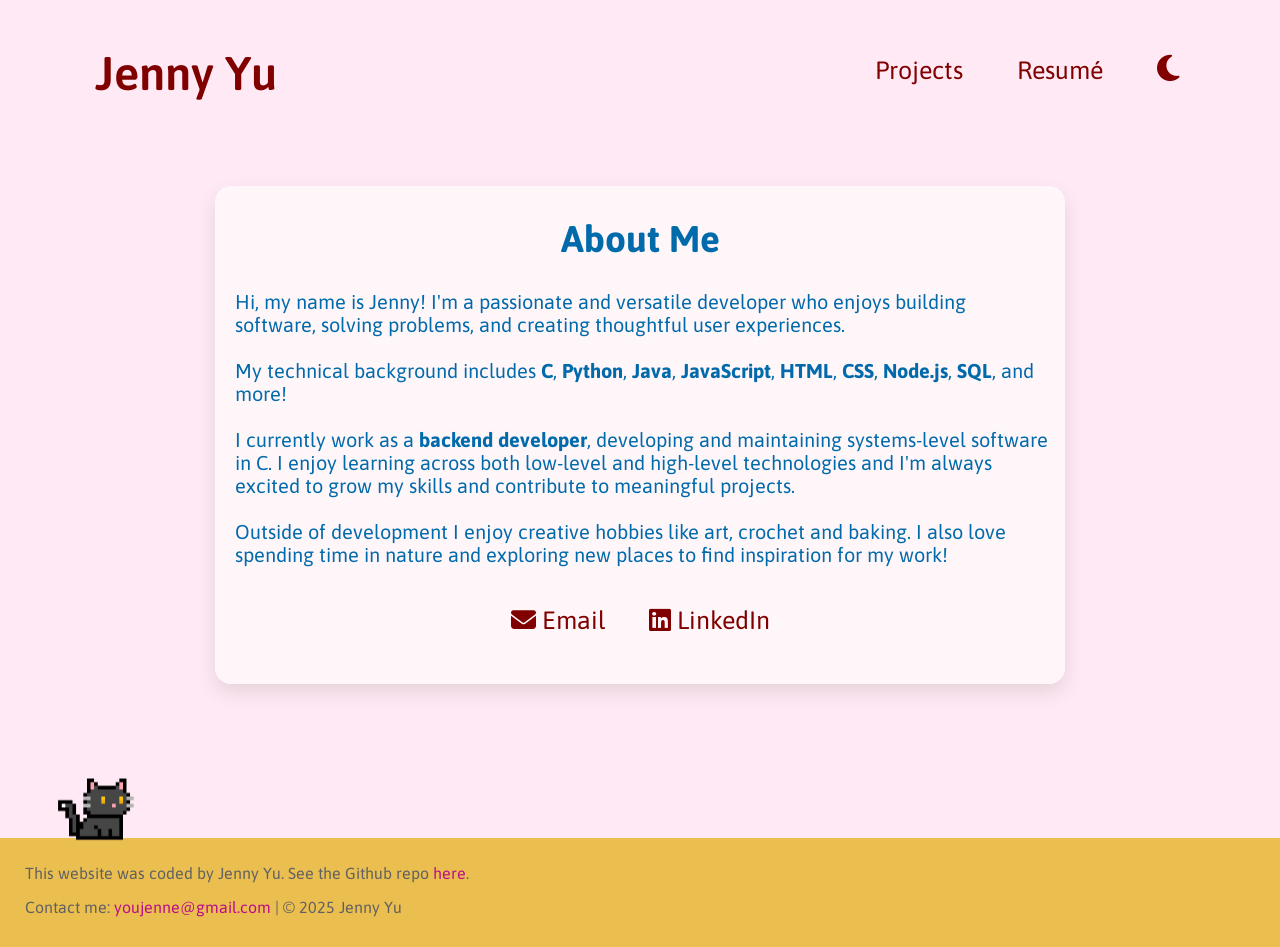
<file: index.html>
<!DOCTYPE html>
<html lang="en">
    <head>
        <meta charset="UTF-8">
        <meta name="viewport" content="width=device-width, initial-scale=1.0">
        <title>Home</title>
        <link rel="icon" type="image/jpeg" href="./images/clouds4.jpg"> <!-- favicon -->

        <link rel="stylesheet" href="./css/general.css"> <!-- general style -->
        <link rel="stylesheet" href="./css/index.css"> 
        <script src="./js/index.js" defer></script> <!-- javascript -->

        <link href="https://fonts.googleapis.com/css2?family=Asap&display=swap" rel="stylesheet"> <!-- font -->
        <link rel="stylesheet" href="https://cdnjs.cloudflare.com/ajax/libs/font-awesome/6.5.0/css/all.min.css"> <!-- icons -->

        <!-- load theme to prevent flash -->
        <script>
            (function loadTheme() {
                try {
                    var theme = localStorage.getItem("theme")
                    if (theme == "dark") {
                        document.documentElement.classList.add("dark")
                    }
                } catch (e) {}
            })()
        </script>
    </head>

<!-- TODO: make it scaleable -- scale the links at the top -->

    <body onload="getTheme()">
        <div class="container">
            
            <nav class="navbar">
                <div class="navdiv">
                    <div class="navname"><a class="navname" href="index.html">Jenny Yu</a></div>

                    <ul class="navul">
                        <li class="navli"><a href="projects.html">Projects</a></li>
                        <li class="navli"><a href="JennyYu_Resume.pdf" target="_blank">Resumé</a></li>
                        <li class="navli" id="leftmost"><button id="theme" onclick="changeTheme()"><i class="fa-solid fa-moon"></i></button></li>
                    </ul>
                </div>
            </nav>

            <section id="section">
                <div id="bio">
                    <h2 id="about">About Me</h2>

                    <p id="description"> Hi, my name is Jenny! I'm a passionate and versatile developer who enjoys building software, solving problems, and creating thoughtful user experiences.<br><br>
                        My technical background includes <strong>C</strong>, <strong>Python</strong>, <strong>Java</strong>, <strong>JavaScript</strong>, <strong>HTML</strong>, <strong>CSS</strong>, <strong>Node.js</strong>, <strong>SQL</strong>, and more!<br><br>
                        I currently work as a <strong>backend developer</strong>, developing and maintaining systems-level software in C. I enjoy learning across both low-level and high-level technologies and I'm always excited to grow my skills and contribute to meaningful projects.<br><br>
                        Outside of development I enjoy creative hobbies like art, crochet and baking. I also love spending time in nature and exploring new places to find inspiration for my work!
                    </p>

                    <!-- Add my business card and maybe an image of myself or a mini game? A game where you can put the facial features on me! -->
                    
                    <!-- Add a gallery of some kind?? -->

                    <div class="contact-links">
                        <a class="contact" href="mailto:youjenne@gmail.com"><i class="fa-solid fa-envelope"></i>  Email</a>
                        <a class="contact" href="https://www.linkedin.com/in/jenny-yu-174081191/" target="_blank"><i class="fa-brands fa-linkedin"></i>  LinkedIn</a>
                    </div>
                </div>
            </section>
            </body>
        </div>
        
        
        <footer>
            <div class="cat" id="cat-pic">
                <img id="cat-img" src="./images/cat-sit-black-R.png" alt="cat">
            </div>
            
            <p>This website was coded by Jenny Yu. See the Github repo <a href="https://github.com/JennyYu2/jennyyu2.github.io" target="_blank">here</a>.</p>
            <p>Contact me: <a href="mailto:youjenne@gmail.com">youjenne@gmail.com</a> | &copy; 2025 Jenny Yu</p>
        </footer>
    
</html>
</file>
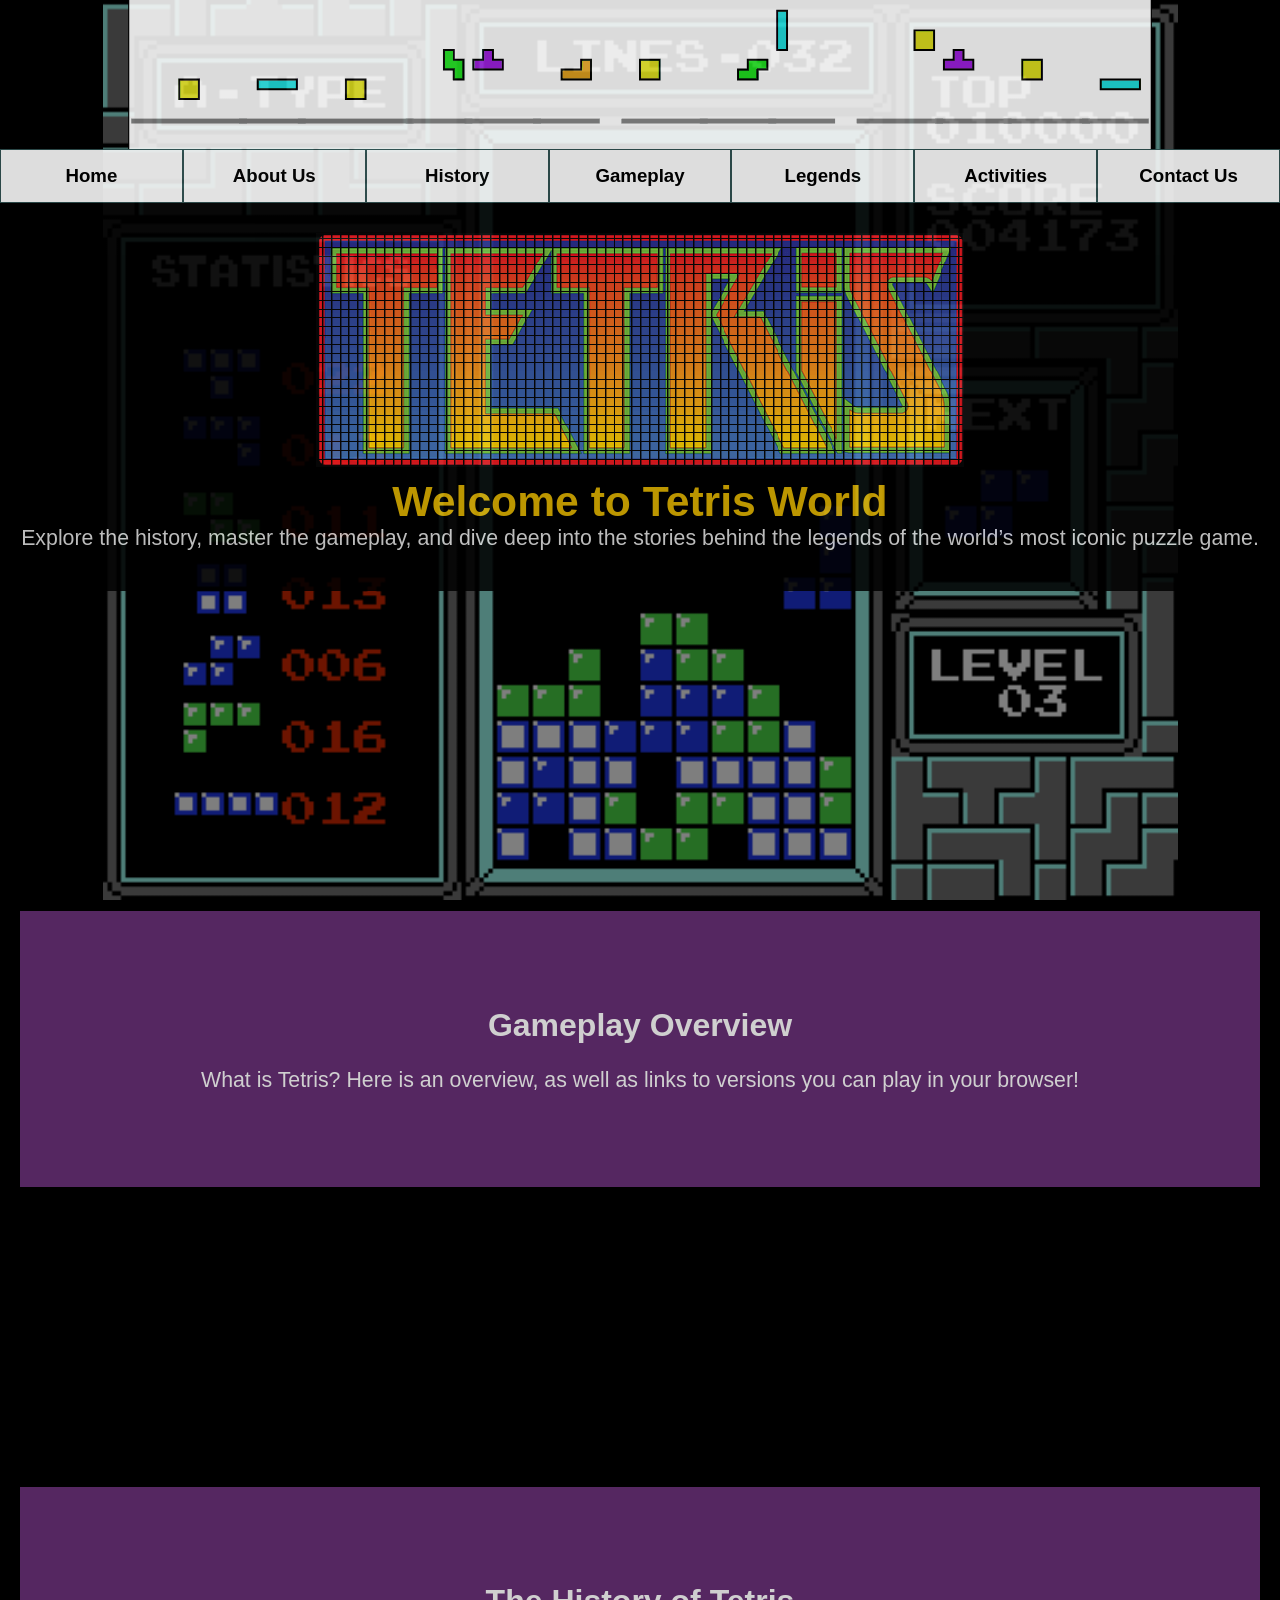
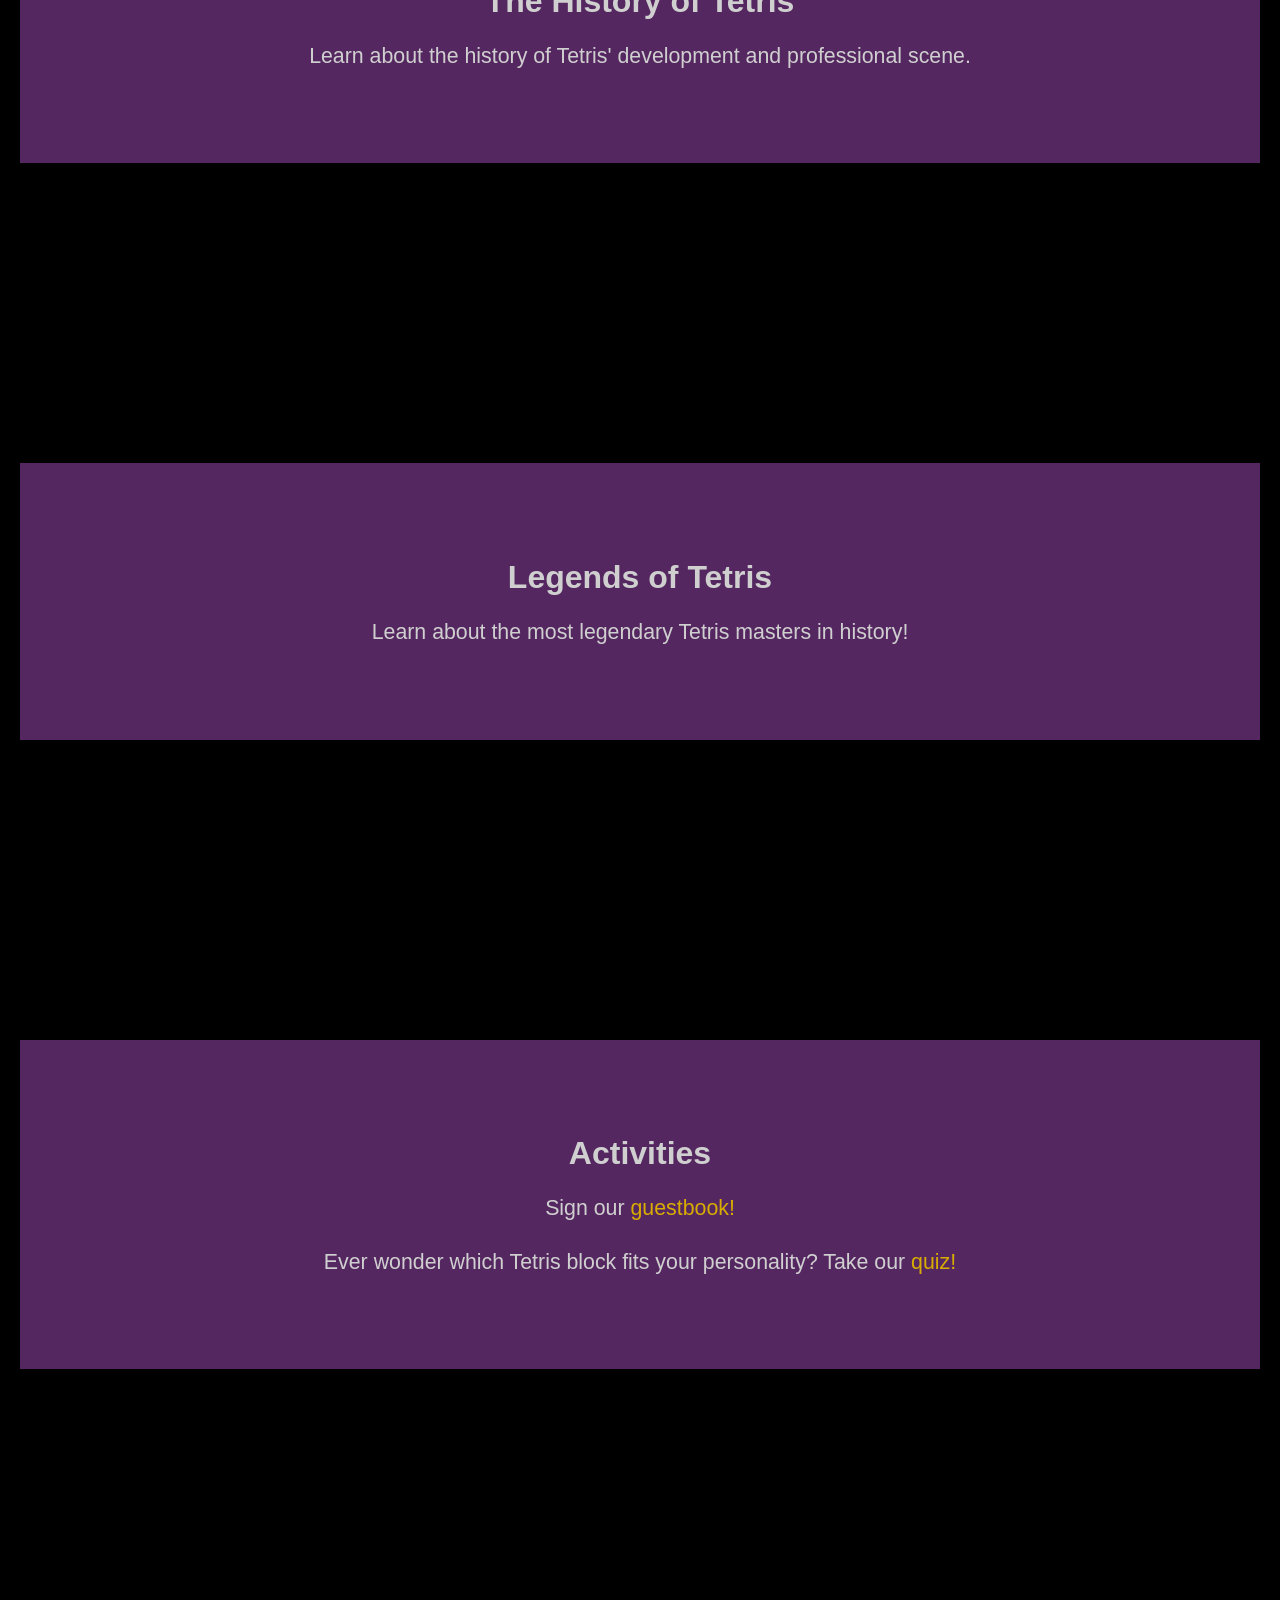
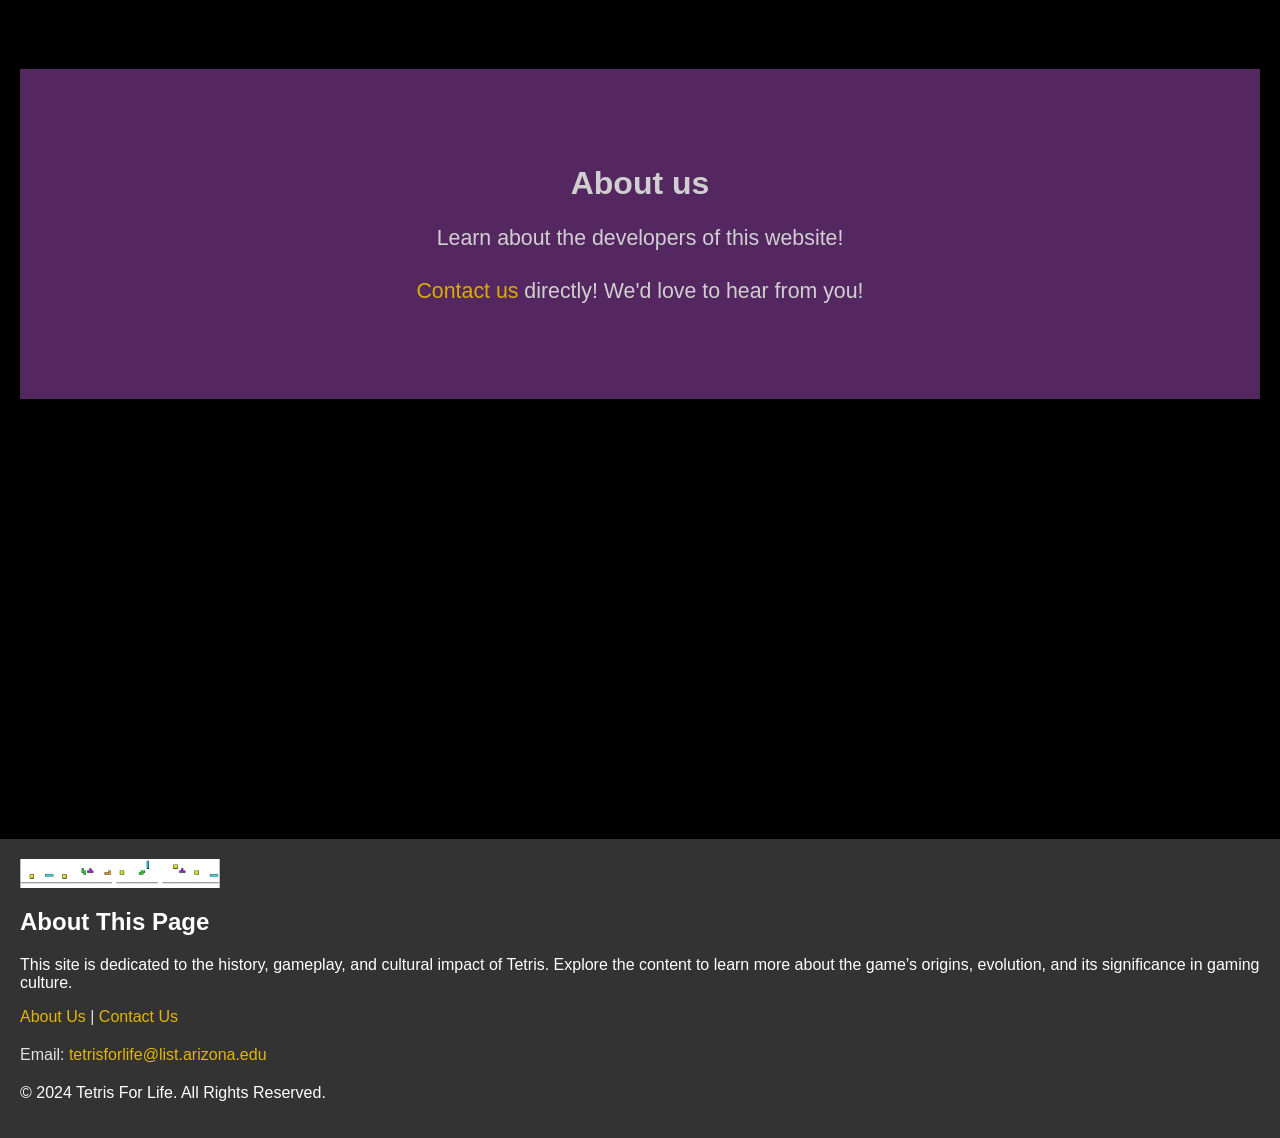
<file: project1/index.html>
<!DOCTYPE html>
<html lang="en">

<head>
    <meta charset="UTF-8">
    <title>Home Page</title>
    <link rel="stylesheet" href="./css/style.css">
    <link rel="stylesheet" href="./css/page_format.css">

    <script src="./js/index.js" defer></script>
</head>

<body>

    <div class="logo">
        <img src="./images/tetris.gif"
            alt="An animated logo depicting tetris blocks forming the words 'Tetris for Life'">
    </div>

    <nav class="navbar">
        <ul>
            <li class="home"><a href="./index.html">Home</a></li>
            <li class="about-us"><a href="./subpages/aboutus.html">About Us</a></li>
            <li class="history"><a href="./subpages/history.html">History</a></li>
            <li class="gameplay"><a href="./subpages/gameplay.html">Gameplay</a></li>
            <li class="legends"><a href="./subpages/legends.html">Legends</a></li>
            <!-- <li class="guest"><a href="./subpages/activities/guest.html">Activities</a></li> -->
            <li class="guest">
                <a href="./subpages/activities/guest.html">Activities</a>
                <!-- Dropdown Menu -->
                <ul class="dropdown">
                    <li><a href="./subpages/activities/guest.html">Guest Activities</a></li>
                    <li><a href="./subpages/activities/whatblock.html">What Block Are You?</a></li>
                </ul>
            </li>
            <li class="contact"><a href="./subpages/contact.html">Contact Us</a></li>
        </ul>
    </nav>

    <header>
        <div class="banner">
            <img src="./images/bannerImage.png" alt="Colored Tetris blocks on a black background">
            <div class="banner-text">
                <h1>Welcome to Tetris World</h1>
                <p>Explore the history, master the gameplay, and dive deep into the stories behind the legends of the
                    world’s most iconic puzzle game.</p>
            </div>
        </div>
    </header>

    <div class="content">

        <section>
            <h2><a href="./subpages/gameplay.html">Gameplay Overview</a></h2>
            <h3>What is Tetris? Here is an overview, as well as links to versions you can play in your browser!</h3>
        </section>

        <section>
            <h2><a href="./subpages/history.html">The History of Tetris</a></h2>
            <h3>Learn about the history of Tetris' development and professional scene.</h3>
        </section>

        <section>
            <h2><a href="./subpages/legends.html">Legends of Tetris</a></h2>
            <h3>Learn about the most legendary Tetris masters in history!</h3>
        </section>

        <section>
            <h2><a href="./subpages/activities/whatblock.html">Activities</a> </h2>
            <h3>Sign our <a href="./subpages/activities/guest.html">guestbook!</a> </h3>
            <h3>Ever wonder which Tetris block fits your personality? Take our <a
                    href="./subpages/activities/whatblock.html" target="_blank">quiz!</a> </h3>
        </section>

        <section style="margin-bottom: 400px">
            <h2><a href="./subpages/aboutus.html">About us</a></h2>
            <h3>Learn about the developers of this website!</h3>
            <h3><a href="./subpages/contact.html">Contact us</a> directly! We'd love to hear from you! </h3>
        </section>
    </div>

    <!-- Back to Top Link -->
    <div>
        <a href="#top" id="backToTop">Back to Top</a>
    </div>


    <!-- Footer Section for Links to Other Sources -->
    <footer>
        <!-- Logo Section -->
        <img src="./images/tetris.gif"
            alt="An animated logo depicting tetris blocks forming the words 'Tetris for Life'" class="logo">

        <h2>About This Page</h2>
        <p>This site is dedicated to the history, gameplay, and cultural impact of Tetris. Explore the content to learn
            more about the game’s origins, evolution, and its significance in gaming culture.
        </p>

        <div class="footer-links">
            <a href="./subpages/aboutus.html" target="_blank">About Us</a> |
            <a href="./subpages/contact.html" target="_blank">Contact Us</a>
        </div>

        <!-- Contact Information -->
        <div class="contact-info">
            <p>Email: <a href="mailto:tetrisforlife@list.arizona.edu">tetrisforlife@list.arizona.edu</a></p>
        </div>

        <!-- Copyright Information -->
        <p>&copy; 2024 Tetris For Life. All Rights Reserved.</p>
    </footer>
</body>

</html>
</file>
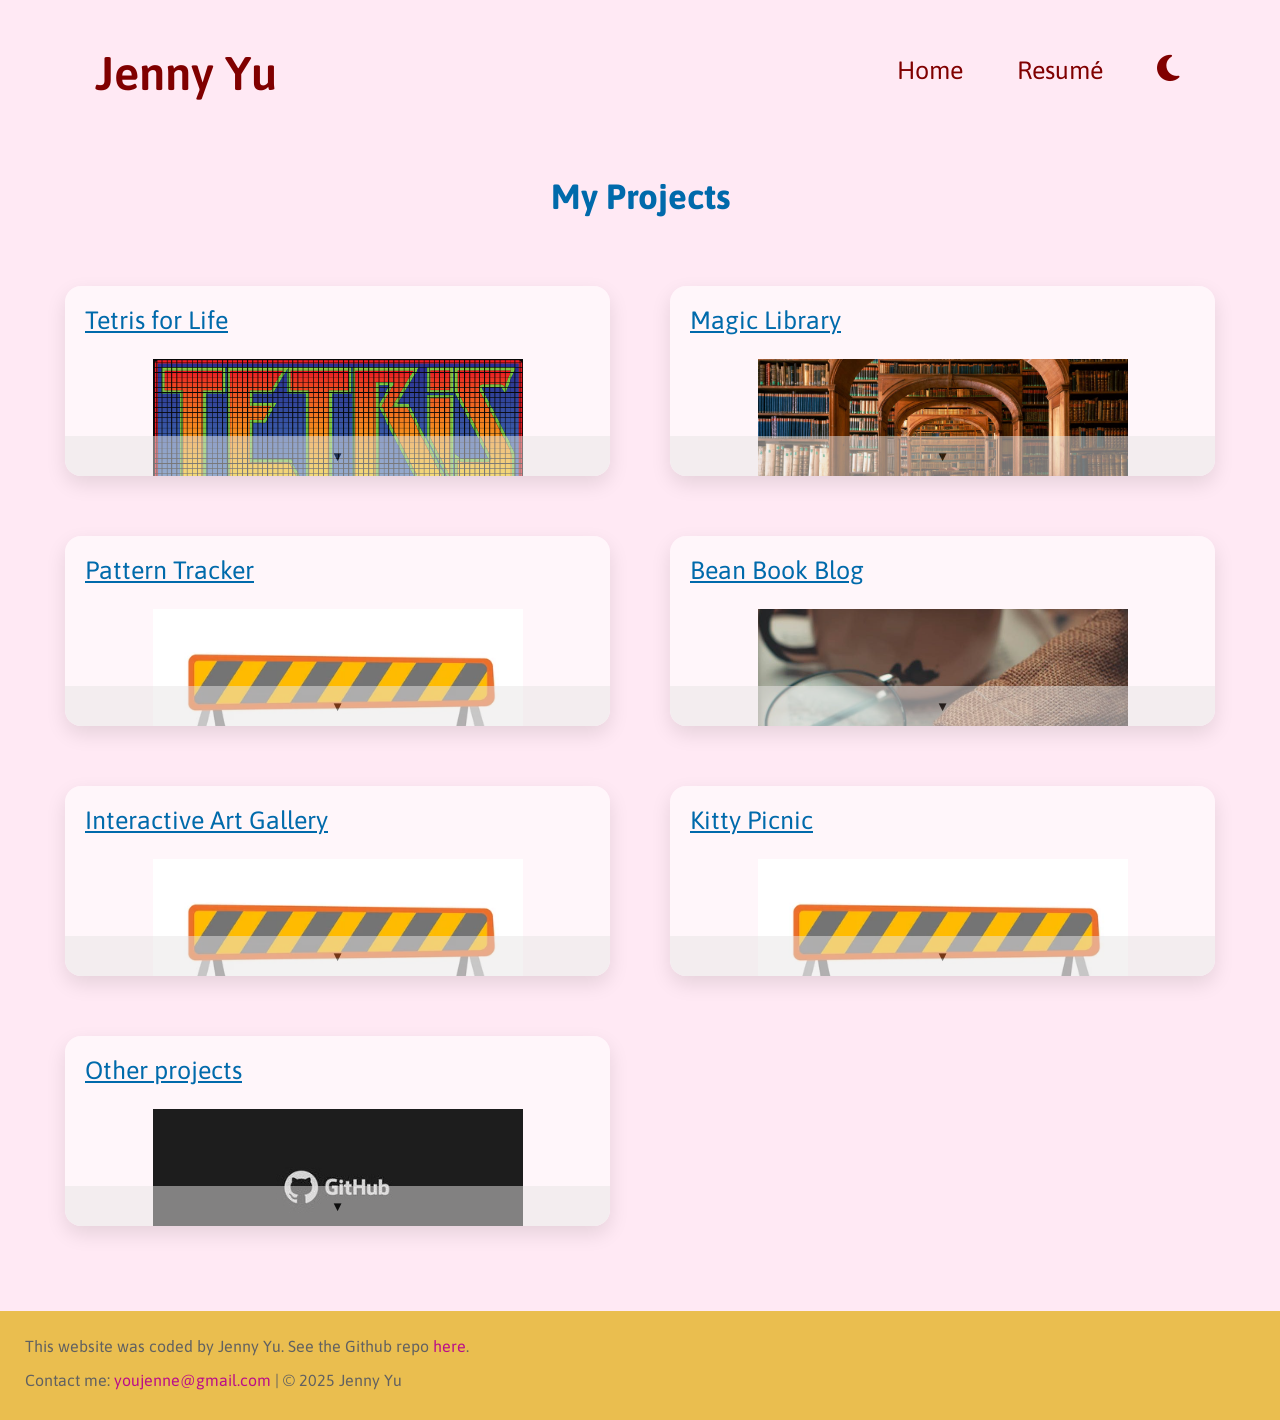
<file: projects.html>
<!DOCTYPE html>
<html lang="en">
    <head>
        <meta charset="UTF-8">
        <meta name="viewport" content="width=device-width, initial-scale=1.0">
        <title>Projects</title>
        <link rel="icon" type="image/jpeg" href="./images/clouds4.jpg"> <!-- favicon -->

        <link rel="stylesheet" href="./css/general.css"> <!-- general style -->
        <link rel="stylesheet" href="./css/projects.css"> 
        <script src="./js/projects.js" defer></script> <!-- javascript -->

        <link href="https://fonts.googleapis.com/css2?family=Asap&display=swap" rel="stylesheet"> <!-- font -->
        <link rel="stylesheet" href="https://cdnjs.cloudflare.com/ajax/libs/font-awesome/6.5.0/css/all.min.css"> <!-- icons -->
        
        <!-- load theme to prevent flash -->
        <script>
            (function loadTheme() {
                try {
                    var theme = localStorage.getItem("theme")
                    if (theme == "dark") {
                        document.documentElement.classList.add("dark")
                    }
                } catch (e) {}
            })()
        </script>
    </head>

<!-- TODO: make it scaleable -- scale the links at the top -->

    <body onload="getTheme()">
        <div class="container">

            <nav class="navbar">
                <div class="navdiv">
                    <div class="navname"><a class="navname" href="index.html">Jenny Yu</a></div>

                    <ul class="navul">
                        <li class="navli"><a href="index.html">Home</a></li>
                        <li class="navli"><a href="JennyYu_Resume.pdf" target="_blank">Resumé</a></li>
                        <li class="navli" id="leftmost"><button id="theme" onclick="changeTheme()"><i class="fa-solid fa-moon"></i></button></li>
                    </ul>
                </div>
            </nav>
            
            <h2 id="header">My Projects</h2>

            <section class="projects">
                <!-- Tetris for life -->
                <div class="block" id="one">
                    <a href="https://jennyyu2.github.io/TetrisForLife" target="_blank">Tetris for Life</a>
                    <a href="https://jennyyu2.github.io/TetrisForLife" target="_blank"><img class="banner" src="./images/tetris.png" alt="Tetris for Life banner"></a>
                        
                    <div class="content">
                        <p>A retro-themed interactive website about Tetris! Learn all about Tetris, the history of the game and the legends that play it.
                        <br> Don't forget to take the block quiz and sign the guestbook before you go!</p>
                    </div>
                        
                    <button class="toggle" onclick="expand(this)">▼</button>
                </div>

                <!-- Magic library -->
                <div class="block" id="two">
                    <a href="https://magiclibrary.onrender.com" target="_blank">Magic Library</a>
                    <a href="https://magiclibrary.onrender.com" target="_blank"><img class="banner" src="./images/library.jpg" alt="Magic library banner"></a>

                    <div class="content">
                        <p>A place of magic and wonder that is served from Node.js and utilizes JSON files for data persistence. 
                        <br>Sign in as a Reader, Author or Publisher to access the different functionalities!</p>
                        <p><em>Please note: may take a moment to load initially</em></p>
                    </div>
                        
                    <button class="toggle" onclick="expand(this)">▼</button>
                </div>

                <!-- Pattern tracker -->
                <div class="block" id="three">
                    <a href="" target="_blank">Pattern Tracker</a>
                    <img class="banner" src="./images/construction.webp" alt=" Under Construction">
                        
                    <div class="content">
                        <p><strong>Work in progress</strong></p>
                        <p>An app to keep track of crochet patterns using react.</p>
                    </div>

                    <button class="toggle" onclick="expand(this)">▼</button>
                </div>

                <!-- Snake Game 
                <div class="block" id="four">
                    <a href="" target="_blank">Snake Game</a>
                    <img class="banner" src="./images/construction.webp" alt=" Under Construction">
                        
                    <div class="content">
                        <p><strong>Work in progress</strong></p>
                        <p>A simple and fun snake game written in Kotlin! Exploring the world of game development.</p>
                    </div>

                    <button class="toggle" onclick="expand(this)">▼</button>
                </div>
                -->

                <!-- Book Blog -->
                <div class="block" id="five">
                    <a href="https://beanbookblog.wordpress.com/" target="_blank">Bean Book Blog</a>
                    <a href="https://beanbookblog.wordpress.com/" target="_blank"><img class="banner" src="./images/bean book.png" alt="Bean Book Blog"></a>
                    
                    <div class="content">
                        <p><strong>Work in progress</strong></p>
                        <p>A book blog built with WordPress to get familiar with the platform. Users can view book reviews and engage through likes and comments!</p>
                        <p><em>Please note: Created using the free version, which required working creatively within styling limitations</em></p>
                    </div>

                    <button class="toggle" onclick="expand(this)">▼</button>
                </div>

                <!-- Art Gallery -->
                <div class="block" id="six">
                    <a href="" target="_blank">Interactive Art Gallery</a>
                    <img class="banner" src="./images/construction.webp" alt=" Under Construction">
                        
                    <div class="content">
                        <p><strong>Work in progress</strong></p>
                        <p>An interactive art gallery where users can walk around and view artworks!</p>
                    </div>

                    <button class="toggle" onclick="expand(this)">▼</button>
                </div>
                
                <!-- Data visualiztion/analysis 
                <div class="block" id="seven">
                    <a href="" target="_blank">Data Visualization and Analysis</a>
                    <img class="banner" src="./images/construction.webp" alt=" Under Construction">
                        
                    <div class="content">
                        <p><strong>Work in progress</strong></p>
                        <p>Demonstrating data analysis through the visualization of data using python.</p>
                    </div>

                    <button class="toggle" onclick="expand(this)">▼</button>
                </div>
                -->

                <!-- Kitty Picnic -->
                <div class="block" id="eight">
                    <a href="" target="_blank">Kitty Picnic</a>
                    <img class="banner" src="./images/construction.webp" alt=" Under Construction">
                        
                    <div class="content">
                        <p><strong>Work in progress</strong></p>
                        <p>A cute open world game where you are a cat and go on picnics!</p>
                    </div>

                    <button class="toggle" onclick="expand(this)">▼</button>
                </div>

                <!-- Ruby Chatbot 
                <div class="block" id="nine">
                    <a href="https://github.com/JennyYu2/Projects" target="_blank">Ruby Chatbot</a>
                    <img class="banner" src="./images/construction.webp" alt=" Under Construction">

                    <div class="content">
                        <p>A chatbot utlizing showcasing skills in natural language processing (NLP) and artificial intelligence.</p>
                    </div>

                    <button class="toggle" onclick="expand(this)">▼</button>
                </div>
                -->
                
                <!-- Github repo -->
                <div class="block" id="ten">
                    <a href="https://github.com/JennyYu2/Projects" target="_blank">Other projects</a>
                    <a href="https://github.com/JennyYu2/Projects" target="_blank"><img class="banner" src="./images/github.jpg" alt="Other projects github banner"></a>

                    <div class="content">
                        <p>Check out my GitHub for source code and other projects:
                            <ul>
                                <li>C-to-MIPS Compiler</li>
                                <li>SQL Arcade Simulator</li>
                                <li>Java Sudoku Game</li>
                                <li>And more!</li>
                            </ul></p>
                    </div>

                    <button class="toggle" onclick="expand(this)">▼</button>
                </div>
            </section>
            
        </div>

        <footer>
            <p>This website was coded by Jenny Yu. See the Github repo <a href="https://github.com/JennyYu2/jennyyu2.github.io" target="_blank">here</a>.</p>
            <p>Contact me: <a href="mailto:youjenne@gmail.com">youjenne@gmail.com</a> | &copy; 2025 Jenny Yu</p>
        </footer>
    </body>
</html>
</file>
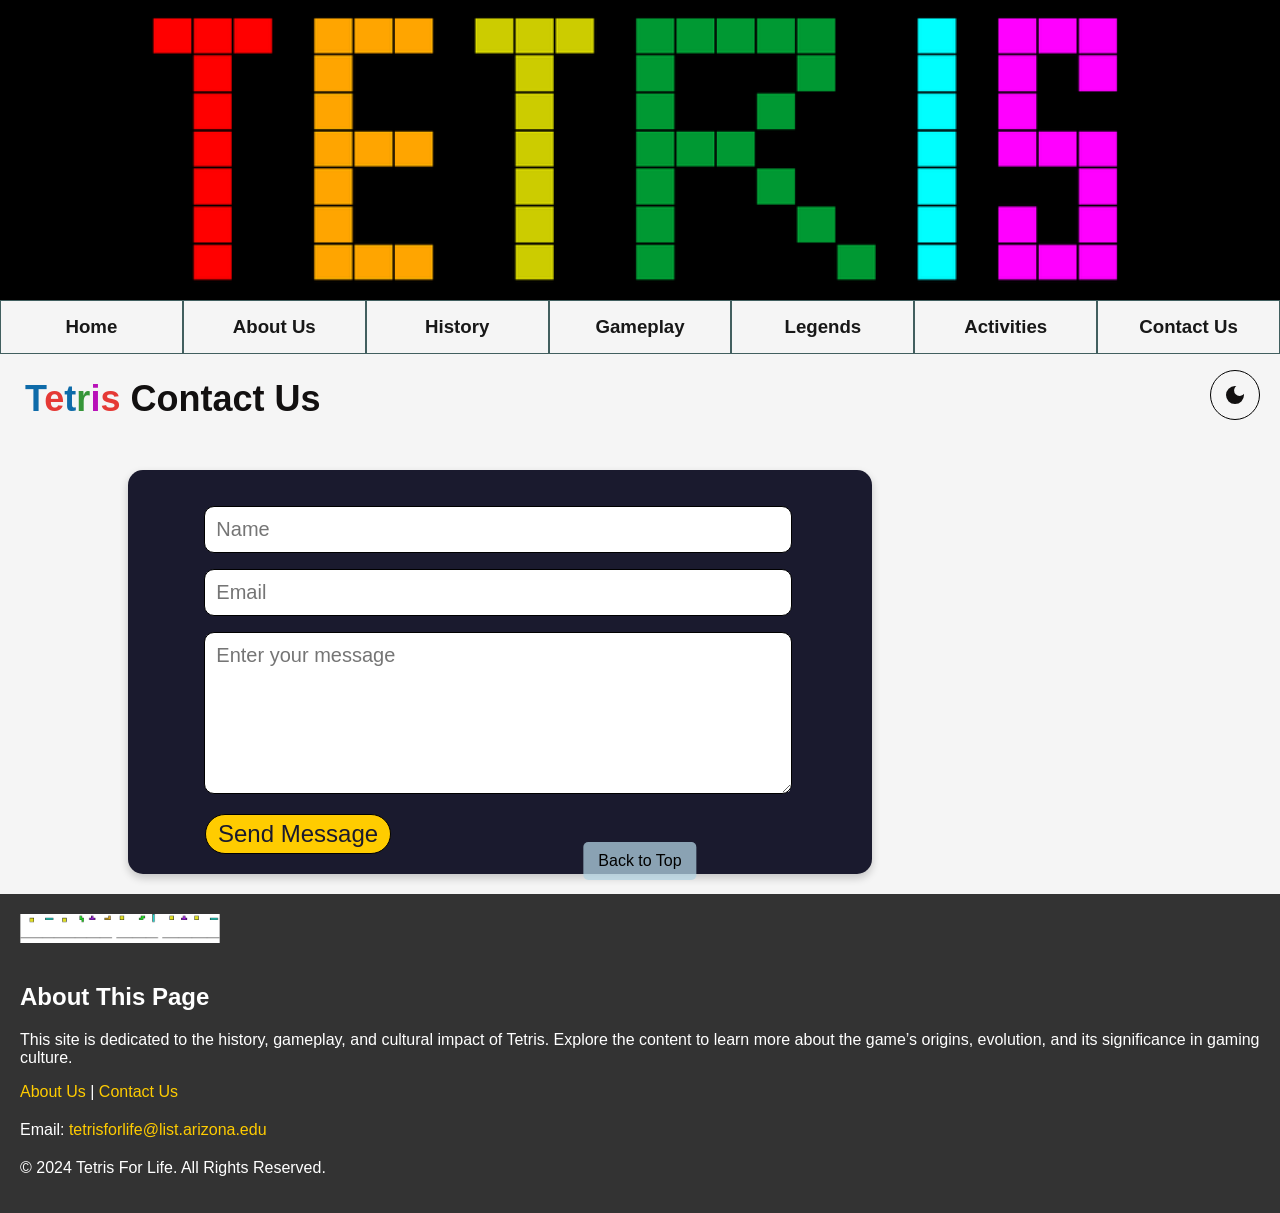
<file: project1/subpages/contact.html>
<!-- Contact us page contains a form for the user to fill out and it will send a message to the
tetrisforlife email -->
<!DOCTYPE html>
<html lang="en">

<head>
    <title>Contact Us</title>
    <meta charset="utf-8">
    <link rel="stylesheet" href="../css/contactCss/contact.css">
    <link rel="stylesheet" href="../css/contactCss/section-info-styles.css">
    <link rel="stylesheet" href="../css/page_format.css">

    <script src="../js/contact.js" defer></script> <!-- JS Link -->
    <script src="../js/darkmode.js" defer></script>
</head>

<body>

    <!-- Header image -->
    <header>
        <img src="../images/contact.png" alt="A black banner image depicting the word 'Tetris' in a font made of colored squares" class="header-image">
    </header>

    <!-- Navigation links to other pages -->
    <nav class="navbar">
        <ul>
            <li class="home"><a href="../index.html">Home</a></li>
            <li class="about-us"><a href="./aboutus.html">About Us</a></li>
            <li class="history"><a href="./history.html">History</a></li>
            <li class="gameplay"><a href="./gameplay.html">Gameplay</a></li>
            <li class="legends"><a href="./legends.html">Legends</a></li>
            <li class="guest">
                <a href="../subpages/activities/guest.html">Activities</a>
                <!-- Dropdown Menu -->
                <ul class="dropdown">
                    <li><a href="../subpages/activities/guest.html">Guest Activities</a></li>
                    <li><a href="../subpages/activities/whatblock.html">What Block Are You?</a></li>
                </ul>
            </li>
            <li class="contact"><a href="./contact.html">Contact Us</a></li>
        </ul>
    </nav>

    <!-- Tetris Section: History -->
    <h1>
        <span class="tetris-t">T</span><span class="tetris-e">e</span><span class="tetris-t2">t</span><span
            class="tetris-r">r</span><span class="tetris-i">i</span><span class="tetris-s">s</span>
        <span class="tetris-history">Contact Us</span>
    </h1>

    <!-- Dark mode button -->

    <button id="theme-switch" aria-label="theme-switch">

        <svg class="darkSVG" xmlns="http://www.w3.org/2000/svg" height="24px" viewBox="0 -960 960 960" width="24px"
            fill="#e8eaed">
            <path
                d="M480-120q-150 0-255-105T120-480q0-150 105-255t255-105q14 0 27.5 1t26.5 3q-41 29-65.5 75.5T444-660q0 90 63 153t153 63q55 0 101-24.5t75-65.5q2 13 3 26.5t1 27.5q0 150-105 255T480-120Z" />
        </svg>
        <svg class="lightSVG" xmlns="http://www.w3.org/2000/svg" height="24px" viewBox="0 -960 960 960" width="24px"
            fill="#e8eaed">
            <path
                d="M480-280q-83 0-141.5-58.5T280-480q0-83 58.5-141.5T480-680q83 0 141.5 58.5T680-480q0 83-58.5 141.5T480-280ZM200-440H40v-80h160v80Zm720 0H760v-80h160v80ZM440-760v-160h80v160h-80Zm0 720v-160h80v160h-80ZM256-650l-101-97 57-59 96 100-52 56Zm492 496-97-101 53-55 101 97-57 59Zm-98-550 97-101 59 57-100 96-56-52ZM154-212l101-97 55 53-97 101-59-57Z" />
        </svg>

    </button>


    <main>
        <!-- Form -->
        <form action="https://api.web3forms.com/submit" method="post">
            <input type="hidden" name="access_key" value="ca5c1f61-9438-4ae0-903a-a04cac5d29ff">
            <div class="input-box-wrapper">
                <p>
                    <input type="text" id="name" name="name" placeholder="Name" aria-label="name entry box" autocomplete="off" required>
                </p>

                <p>
                    <input type="email" id="email" name="email" placeholder="Email" aria-label="email entry box" autocomplete="off" required>
                </p>

                <p>
                    <textarea id="message" name="message" rows="6" cols="60" placeholder="Enter your message"
                        aria-label="email-message entry box"autocomplete="off" required></textarea>
                </p>

                <button type="submit">Send Message</button>
            </div>

        </form>

    </main>


    <!-- Back to Top Link -->
    <div>
        <a href="#top" id="backToTop">Back to Top</a>
    </div>


    <!-- Footer Section for Links to Other Sources -->
    <footer>
        <!-- Logo Section -->
        <img src="../images/tetris.gif"
            alt="An animated logo depicting tetris blocks forming the words 'Tetris for Life'" class="logo">

        <h2>About This Page</h2>
        <p>This site is dedicated to the history, gameplay, and cultural impact of Tetris. Explore the content to learn
            more about the game’s origins, evolution, and its significance in gaming culture.
        </p>

        <div class="footer-links">
            <a href="aboutus.html" target="_blank">About Us</a> |
            <a href="contact.html" target="_blank">Contact Us</a>
        </div>

        <!-- Contact Information -->
        <div class="contact-info">
            <p>Email: <a href="mailto:tetrisforlife@list.arizona.edu">tetrisforlife@list.arizona.edu</a></p>
        </div>

        <!-- Copyright Information -->
        <p>&copy; 2024 Tetris For Life. All Rights Reserved.</p>
    </footer>
</body>

</html>
</file>
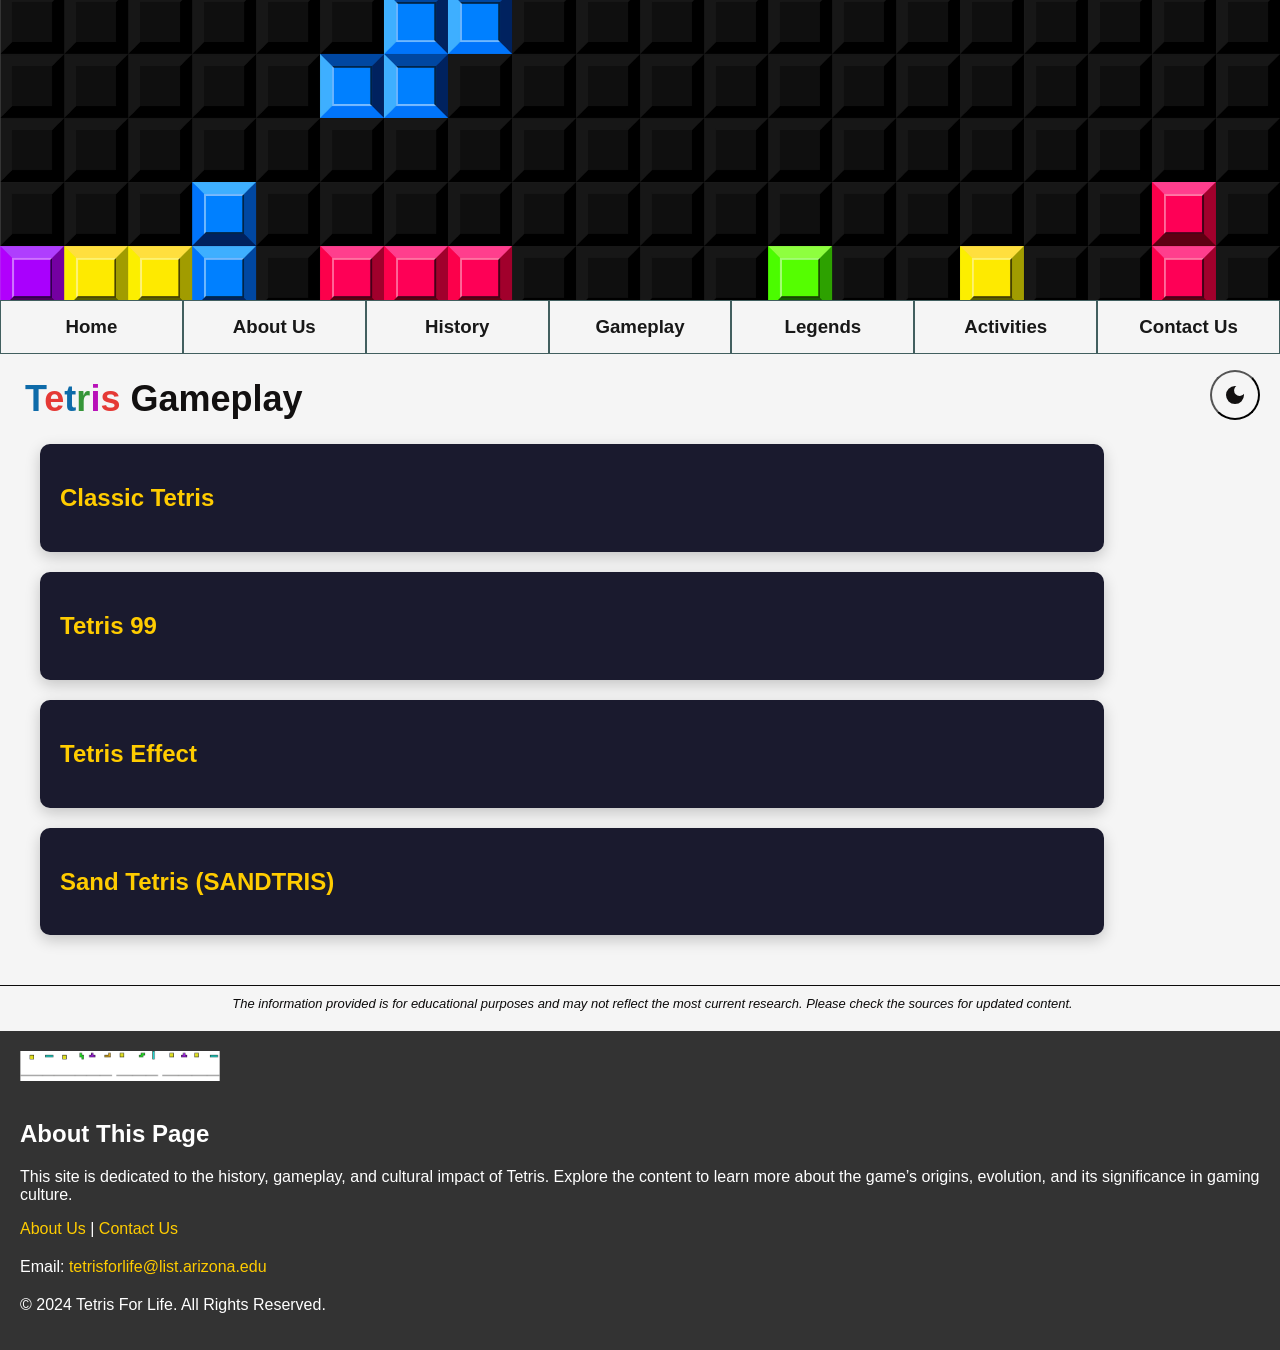
<file: project1/subpages/gameplay.html>
<!DOCTYPE html>
<html lang="en">

<!-- 
Author: Jeziel Banos Gonzalez
File: gameplay.html
Description: This HTML file contains the content for the gameplay page of our
website. This page shows different types of Tetris games, such as the classic
Tetris and Tetris 99. The goal of this page is to inform the visitor about
how tetris has evolved through different twist added to the original gameplay
and show video as the new exciting versions of tetris. Useful resources for
each game is also included.
-->

<head>
    <meta charset="utf-8">
    <title>Tetris Gameplay</title>
    <!--<link rel="stylesheet" href="../css/gameplay.css"> -->
    <link rel="stylesheet" href="../css/gameplayCSS/section-info-styles.css">
    <link rel="stylesheet" href="../css/gameplayCSS/general.css">
    <link rel="stylesheet" href="../css/gameplayCSS/sources.css">
    <link rel="stylesheet" href="../css/page_format.css">

    <script src="../js/gameplay.js" defer></script> <!-- JS Link -->
    <script src="../js/darkmode.js" defer></script>
</head>

<body class="">


    <!--Header content -->
    <header>
        <img src="../images/tetrisBackground.jpeg" alt="" class="header-image">
    </header>

    <!-- Navigation links to other pages -->
    <nav class="navbar">
        <ul>
            <li class="home"><a href="../index.html">Home</a></li>
            <li class="about-us"><a href="./aboutus.html">About Us</a></li>
            <li class="history"><a href="./history.html">History</a></li>
            <li class="gameplay"><a href="./gameplay.html">Gameplay</a></li>
            <li class="legends"><a href="./legends.html">Legends</a></li>
            <li class="guest">
                <a href="../subpages/activities/guest.html">Activities</a>
                <!-- Dropdown Menu -->
                <ul class="dropdown">
                    <li><a href="../subpages/activities/guest.html">Guest Activities</a></li>
                    <li><a href="../subpages/activities/whatblock.html">What Block Are You?</a></li>
                </ul>
            </li>
            <li class="contact"><a href="./contact.html">Contact Us</a></li>
        </ul>
    </nav>

    <!--Page title-->
    <h1 class="tetris-page-title">
        <span class="tetris-t">T</span><span class="tetris-e">e</span><span class="tetris-t2">t</span><span
            class="tetris-r">r</span><span class="tetris-i">i</span><span class="tetris-s">s</span>
        <span class="tetris-gameplay">Gameplay</span>
    </h1>

    <!-- Dark mode button -->
    <button id="theme-switch" aria-label="theme-switch">

        <svg class="darkSVG" xmlns="http://www.w3.org/2000/svg" height="24px" viewBox="0 -960 960 960" width="24px"
            fill="#e8eaed">
            <path
                d="M480-120q-150 0-255-105T120-480q0-150 105-255t255-105q14 0 27.5 1t26.5 3q-41 29-65.5 75.5T444-660q0 90 63 153t153 63q55 0 101-24.5t75-65.5q2 13 3 26.5t1 27.5q0 150-105 255T480-120Z" />
        </svg>
        <svg class="lightSVG" xmlns="http://www.w3.org/2000/svg" height="24px" viewBox="0 -960 960 960" width="24px"
            fill="#e8eaed">
            <path
                d="M480-280q-83 0-141.5-58.5T280-480q0-83 58.5-141.5T480-680q83 0 141.5 58.5T680-480q0 83-58.5 141.5T480-280ZM200-440H40v-80h160v80Zm720 0H760v-80h160v80ZM440-760v-160h80v160h-80Zm0 720v-160h80v160h-80ZM256-650l-101-97 57-59 96 100-52 56Zm492 496-97-101 53-55 101 97-57 59Zm-98-550 97-101 59 57-100 96-56-52ZM154-212l101-97 55 53-97 101-59-57Z" />
        </svg>
    </button>



    <!-- Main content area -->
    <main>

        <div class="sections-container">
            <!-- Classic Tetris Section -->
            <section class="section">
                <h2>Classic Tetris</h2>
                <div class="hidden-info">
                    <h3>Gameplay Description:</h3>
                    <p>In Classic Tetris multiple shapes of varying color drop from the top of the screen.
                        The player is able to rotate and horizontally move the shapes as they fall to the
                        bottom of the play area. The goal of the game is for the player to complete as many
                        lines as possible with the falling shapes before reaching the top of the play area.
                        In this game, the player advances to the next level after completing ten lines on a given
                        level. As levels increase, the speed at which the blocks fall increase making the game
                        more difficult as time progresses.
                    </p>

                    <h3>Gameplay Video:</h3>
                    <iframe width="420" height="345" src="https://www.youtube.com/embed/U-2j-gAsu5w">
                    </iframe>

                    <h3>Resources:</h3>
                    <ul>
                        <li><a href="https://en.wikipedia.org/wiki/Tetris" target="_blank">Tetris Wikipedia</a></li>

                    </ul>
                </div>
            </section>

            <!-- Tetris 99 Section -->
            <section class="section">
                <h2>Tetris 99</h2>
                <div class="hidden-info">
                    <h3>Gameplay Description:</h3>
                    <p>
                        Tetris 99 mechanically plays very similar to classic tetris. The main difference is that 99
                        players are playing all at once.
                        The goal objective of Tetris 99 is to be the last player standing. In this version of tetris
                        clearing lines sends "garbage"
                        blocks to opposing players making their play space smaller. This makes it so they reach the top
                        of the screen faster, leading to them being
                        eliminated from the game.
                    </p>

                    <h3>Gameplay Video:</h3>
                    <iframe width="420" height="345" src="https://www.youtube.com/embed/s1f8SmJYSz8"></iframe>

                    <h3>Resources:</h3>
                    <ul>
                        <li><a href="https://en.wikipedia.org/wiki/Tetris_99" target="_blank">Tetris 99 Wikipedia</a>
                        </li>

                    </ul>
                </div>
            </section>

            <!-- Tetris Effect Section -->
            <section class="section">
                <h2>Tetris Effect</h2>
                <div class="hidden-info">

                    <h3>Gameplay Description:</h3>
                    <p>
                        In Tetris Effect the majority of the gameplay mechanics are the same as the original Tetris.
                        Tetris Effect
                        is a visually more dynamic experience than the original Tetris as new animations have been
                        created and each stage has
                        its own unique graphics. The new twist Tetris Effect introduces is the "Zone". Clearing lines
                        increases the Zone meter
                        which a player is able to active. When the Zone is active gravity stops and finished lines move
                        to the bottom of the play area.
                        The Zone state ends when time runs out or when the player reaches the top of the play area. Once
                        the Zone is finished all finished
                        lines are cleared. The highest Zone clear is named "WTFtris", which requires the player to
                        finish 25+ lines while in the
                        Zone state.
                    </p>

                    <h3>Gameplay Video:</h3>
                    <iframe width="420" height="345" src="https://www.youtube.com/embed/urbLIyd-VsQ"></iframe>

                    <h3>Resources:</h3>
                    <ul>
                        <li><a href="https://en.wikipedia.org/wiki/Tetris_Effect" target="_blank">Tetris Effect
                                Wikipedia</a></li>
                    </ul>

                </div>
            </section>


            <!-- Sand Tetris Section -->
            <section class="section">
                <h2>Sand Tetris (SANDTRIS)</h2>
                <div class="hidden-info">

                    <h3>Gameplay Description:</h3>
                    <p>
                        Sand Tetris, also known as Sandtris is a game based off the original Tetris. Sandtris introduces
                        one new
                        gameplay element. Falling blocks no longer stay as blocks one they have been placed. Instead,
                        the blocks become sand.
                        To clear a line in Sandtris sand of the same color must reach from the left of the gameplay
                        area, to the right of the
                        gameplay area. This game requires the player to be careful when placing blocks to prevent
                        unwanted sand colors from interfering
                        with a potential line clear.
                    </p>

                    <h3>Gameplay Video:</h3>
                    <iframe width="420" height="345" src="https://www.youtube.com/embed/p6ABJ8CaDFk"></iframe>

                    <h3>Resources:</h3>
                    <ul>
                        <li><a href="https://sandtris.com/" target="_blank">Sandtris Game Link</a></li>
                    </ul>
                </div>


            </section>
        </div>


        <!-- Sources Section -->
        <div class="sources">
            <hr> <!-- Divider Line -->
            <p class="sources-note">The information provided is for educational purposes and may not reflect the
                most
                current research. Please check the sources for updated content.
            </p>
        </div>

    </main>

    <!-- Back to Top Link -->
    <div>
        <a href="#top" id="backToTop">Back to Top</a>
    </div>

    <!-- Footer Section for Links to Other Sources -->
    <footer>
        <!-- Logo Section -->
        <img src="../images/tetris.gif"
            alt="An animated logo depicting tetris blocks forming the words 'Tetris for Life'" class="logo">

        <h2>About This Page</h2>
        <p>This site is dedicated to the history, gameplay, and cultural impact of Tetris. Explore the content to learn
            more about the game’s origins, evolution, and its significance in gaming culture.
        </p>

        <div class="footer-links">
            <a href="aboutus.html" target="_blank">About Us</a> |
            <a href="contact.html" target="_blank">Contact Us</a>
        </div>

        <!-- Contact Information -->
        <div class="contact-info">
            <p>Email: <a href="mailto:tetrisforlife@list.arizona.edu">tetrisforlife@list.arizona.edu</a></p>
        </div>

        <!-- Copyright Information -->
        <p>&copy; 2024 Tetris For Life. All Rights Reserved.</p>
    </footer>
</body>

</html>
</file>
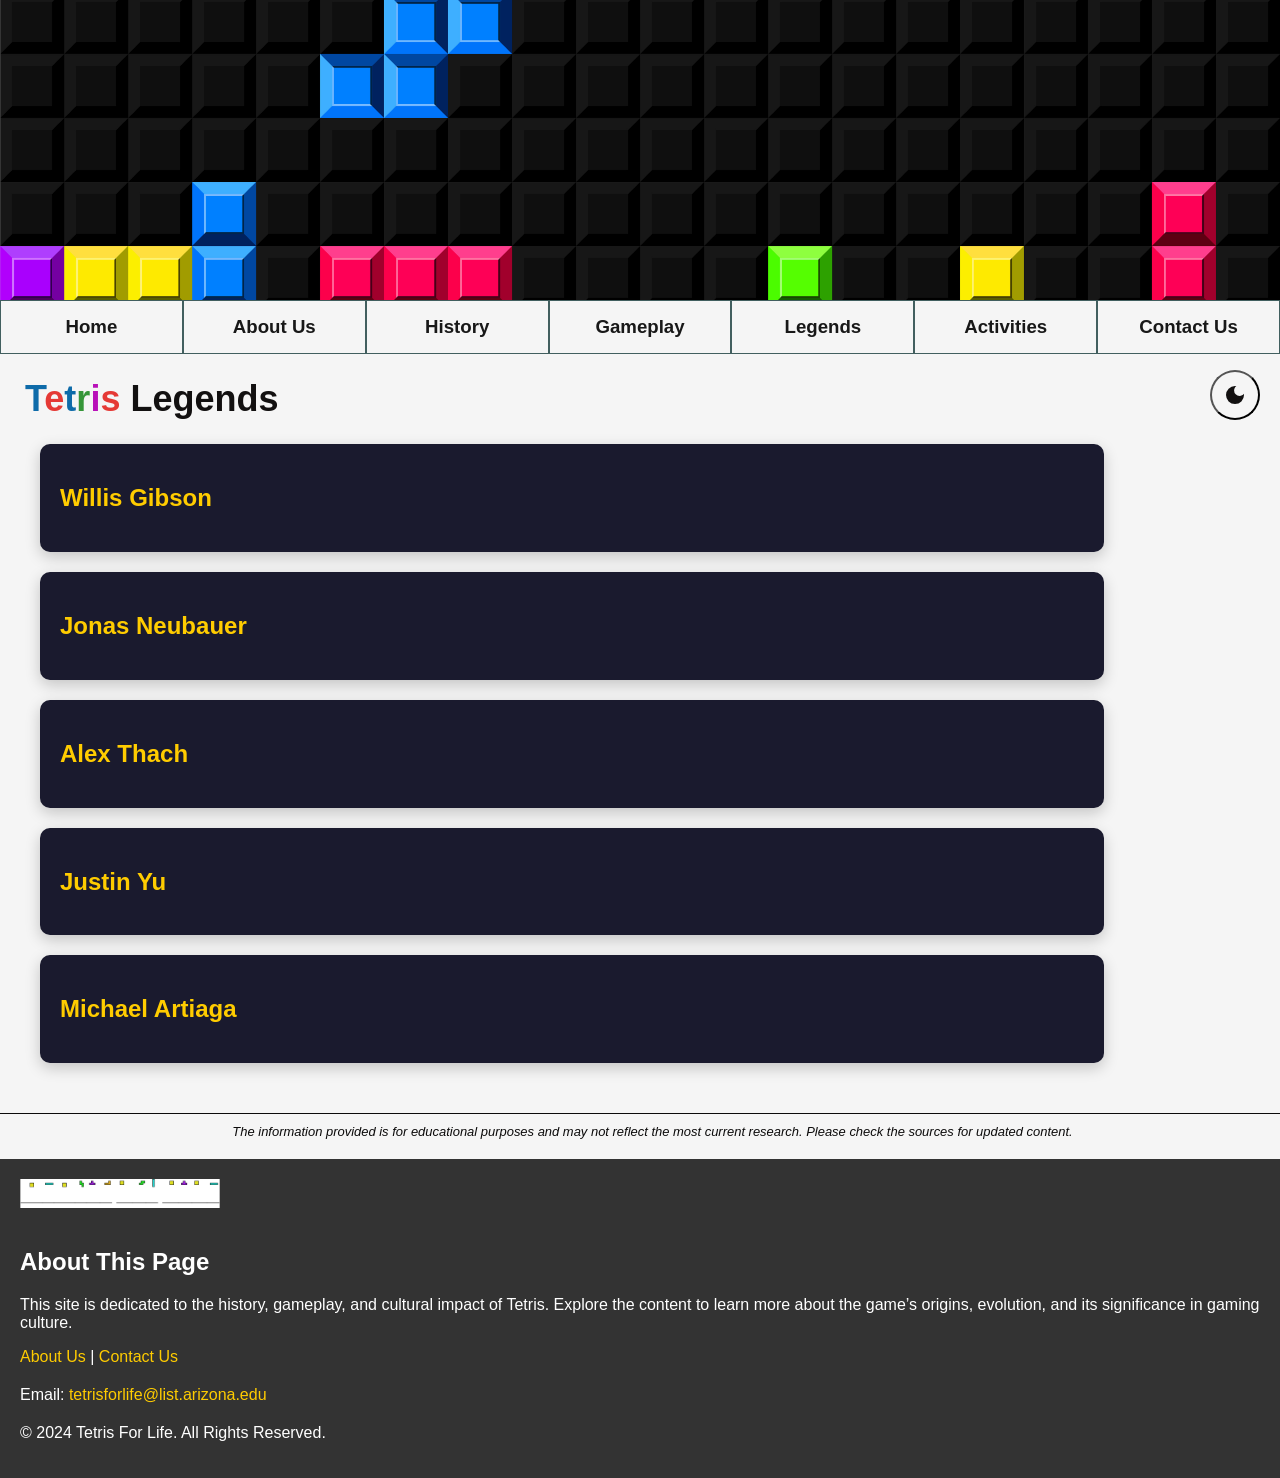
<file: project1/subpages/legends.html>
<!DOCTYPE html>
<html lang="en">

<!-- 
Author: Jeziel Banos Gonzalez
File: legends.html
Description: This HTML file contains the content for the legends page of our
website. This page contains information about some of the most well known and respected
tetris players. These players are recognized as some of the best in the world and each have
amazing achievements in the world of Tetris.
-->

<head>
    <meta charset="utf-8">
    <title>Tetris Legends</title>
    <link rel="stylesheet" href="../css/legendsCSS/section-info-styles.css">
    <link rel="stylesheet" href="../css/legendsCSS/general.css">
    <link rel="stylesheet" href="../css/legendsCSS/sources.css">
    <link rel="stylesheet" href="../css/page_format.css">
    <link rel="stylesheet" href="../css/legendsCSS/legends.css">

    <script src="../js/legends.js" defer></script> <!-- JS Link -->
    <script src="../js/darkmode.js" defer></script> <!--JS link for dark mode-->
</head>

<body>

    <!--Header content -->
    <header>
        <img src="../images/tetrisBackground.jpeg" alt="" class="header-image">
    </header>

    <!-- Navigation links to other pages -->
    <nav class="navbar">
        <ul>
            <li class="home"><a href="../index.html">Home</a></li>
            <li class="about-us"><a href="./aboutus.html">About Us</a></li>
            <li class="history"><a href="./history.html">History</a></li>
            <li class="gameplay"><a href="./gameplay.html">Gameplay</a></li>
            <li class="legends"><a href="./legends.html">Legends</a></li>
            <li class="guest">
                <a href="../subpages/activities/guest.html">Activities</a>
                <!-- Dropdown Menu -->
                <ul class="dropdown">
                    <li><a href="../subpages/activities/guest.html">Guest Activities</a></li>
                    <li><a href="../subpages/activities/whatblock.html">What Block Are You?</a></li>
                </ul>
            </li>
            <li class="contact"><a href="./contact.html">Contact Us</a></li>
        </ul>
    </nav>

    <!--Page title-->
    <h1 class="tetris-page-title">
        <span class="tetris-t">T</span><span class="tetris-e">e</span><span class="tetris-t2">t</span><span
            class="tetris-r">r</span><span class="tetris-i">i</span><span class="tetris-s">s</span>
        <span class="tetris-gameplay">Legends</span>
    </h1>

    <!-- Dark mode button -->
    <button id="theme-switch" aria-label="theme-switch">

        <svg class="darkSVG" xmlns="http://www.w3.org/2000/svg" height="24px" viewBox="0 -960 960 960" width="24px"
            fill="#e8eaed">
            <path
                d="M480-120q-150 0-255-105T120-480q0-150 105-255t255-105q14 0 27.5 1t26.5 3q-41 29-65.5 75.5T444-660q0 90 63 153t153 63q55 0 101-24.5t75-65.5q2 13 3 26.5t1 27.5q0 150-105 255T480-120Z" />
        </svg>
        <svg class="lightSVG" xmlns="http://www.w3.org/2000/svg" height="24px" viewBox="0 -960 960 960" width="24px"
            fill="#e8eaed">
            <path
                d="M480-280q-83 0-141.5-58.5T280-480q0-83 58.5-141.5T480-680q83 0 141.5 58.5T680-480q0 83-58.5 141.5T480-280ZM200-440H40v-80h160v80Zm720 0H760v-80h160v80ZM440-760v-160h80v160h-80Zm0 720v-160h80v160h-80ZM256-650l-101-97 57-59 96 100-52 56Zm492 496-97-101 53-55 101 97-57 59Zm-98-550 97-101 59 57-100 96-56-52ZM154-212l101-97 55 53-97 101-59-57Z" />
        </svg>

    </button>


    <!-- Main Content-->
    <main>
        <div class="sections-container">


            <div class="sections-container">
                <section class="section">
                    <h2>Willis Gibson</h2>
                    <div class="hidden-info">


                        <img src="./../images/Willis_Gibson.jpg" class="profile-image"
                            alt="An image of the Tetris Legend Willis Gibson.">


                        <div class="profile-content">

                            <h3>Username(s) / Gamertag(s)</h3>
                            <span> Blue Scuti</span>


                            <h3>Accomplishments </h3>
                            <p>
                                Willis Gibso, also known as Blue Scuti, is best known for "beating" Tetris on the NES on
                                December 21, 2023. He triggered a killscreen at level 157, causing the game to crash.
                                In addition to this feat, he also placed third in the Classic Tetris World Championship
                                (CTWC) in October 2023. Currently, Willis Gibson is considered one of the best Tetris
                                player
                                in the United States

                            </p>

                            <h3>Sources:</h3>
                            <ul>
                                <li><a href="https://en.wikipedia.org/wiki/Willis_Gibson" target="_blank">Wikipedia</a>
                                </li>
                            </ul>
                        </div>
                    </div>
                </section>
            </div>

            <div class="sections-container">
                <section class="section">
                    <h2>Jonas Neubauer</h2>
                    <div class="hidden-info">

                        <img src="./../images/Jonas_Neubauer.png" class="profile-image"
                            alt="An image of the Tetris Legend Jonas Neubauer.">

                        <div class="profile-content">

                            <h3>Username(s) / Gamertag(s)</h3>
                            <span> nubbinsgoody, Bunbun</span>


                            <h3>Accomplishments </h3>
                            <p>
                                Jonas Neubauer was a seasoned Tetris player having won seven times at the Classic Tetris
                                World Championship prior to the hypertapping era.
                                In addition to having won seven times at the Classic Tetris World Championship, he was
                                also a previous world record holder for a high-score of 1,245,200 points.
                                He is also attributed to being one of the greatest Tetris players of all time.

                            </p>

                            <h3>Sources:</h3>
                            <ul>
                                <li><a href="https://en.wikipedia.org/wiki/Jonas_Neubauer" target="_blank">Wikipedia</a>
                                </li>
                            </ul>
                        </div>
                    </div>
                </section>
            </div>

            <div class="sections-container">
                <section class="section">
                    <h2>Alex Thach</h2>
                    <div class="hidden-info">

                        <img src="./../images/Alex_Thach.jpg" class="profile-image"
                            alt="An image of the Tetris Legend Alex Thach.">

                        <div class="profile-content">

                            <h3>Username(s) / Gamertag(s)</h3>
                            <span> Alex T</span>


                            <h3>Accomplishments </h3>
                            <p>
                                Alex Thach, age 16, was the first person to score over 10 million points and was the
                                first person to reach level 235.
                                He is also the world champion for the 2024 Classic Tetris World Championship. He is also
                                considered the 4th person to ever beat Tetris,
                                triggering the killscreen like Willis Gibson did when he beat the game.

                            </p>

                            <h3>Sources:</h3>
                            <ul>
                                <li><a href="https://en.wikipedia.org/wiki/Alex_Thach" target="_blank">Wikipedia</a>
                                </li>
                            </ul>
                        </div>
                    </div>
                </section>
            </div>

            <div class="sections-container">
                <section class="section">
                    <h2>Justin Yu</h2>
                    <div class="hidden-info">

                        <img src="./../images/Justin_Yu.jpg" class="profile-image"
                            alt="An image of the Tetris Legend Justin Yu.">

                        <div class="profile-content">

                            <h3>Username(s) / Gamertag(s)</h3>
                            <span> Fractal161</span>


                            <h3>Accomplishments </h3>
                            <p>Justin Yu is best know for his victory in the 2023 Classic Tetris World Championship. He
                                is also
                                considered the second person to beat Tetris. Additionally, he is the first person to get
                                the earliest
                                game crash. Justin Yu's playstyle is the "rolling" playstyle, a playstyle that allows
                                for positioning
                                game pieces more quickly.


                            </p>

                            <h3>Sources:</h3>
                            <ul>
                                <li><a href="https://en.wikipedia.org/wiki/Justin_Yu" target="_blank">Wikipedia</a></li>
                            </ul>
                        </div>
                    </div>
                </section>
            </div>

            <div class="sections-container">
                <section class="section">
                    <h2>Michael Artiaga</h2>
                    <div class="hidden-info">

                        <img src="./../images/Michael_Artiaga.jpg" class="profile-image"
                            alt="An image of the Tetris Legend Michael Artiaga.">

                        <div class="profile-content">

                            <h3>Username(s) / Gamertag(s)</h3>
                            <span> dogplayingtetris, Dog</span>


                            <h3>Accomplishments </h3>
                            <p>
                                Michael Artiaga won both the 2020 and 2021 Classic Tetris World Championship, winning
                                the 2020
                                championship earned him the title of "Youngest Tetris World Champion" at the age of 13.
                                Michael Artiaga
                                was also the youngest person to complete a "maxout" on November 2019.

                            </p>

                            <h3>Sources:</h3>
                            <ul>
                                <li><a href="https://en.wikipedia.org/wiki/Michael_Artiaga"
                                        target="_blank">Wikipedia</a></li>
                            </ul>
                        </div>
                    </div>
                </section>
            </div>



            <!-- Sources Section -->
            <div class="sources">
                <hr> <!-- Divider Line -->
                <p class="sources-note">The information provided is for educational purposes and may not reflect the
                    most
                    current research. Please check the sources for updated content.
                </p>
            </div>
        </div>

    </main>

    <!-- Back to Top Link -->
    <div>
        <a href="#top" id="backToTop">Back to Top</a>
    </div>

    <!-- Footer Section for Links to Other Sources -->
    <footer>
        <!-- Logo Section -->
        <img src="../images/tetris.gif"
            alt="An animated logo depicting tetris blocks forming the words 'Tetris for Life'" class="logo">

        <h2>About This Page</h2>
        <p>This site is dedicated to the history, gameplay, and cultural impact of Tetris. Explore the content to learn
            more about the game’s origins, evolution, and its significance in gaming culture.
        </p>

        <div class="footer-links">
            <a href="aboutus.html" target="_blank">About Us</a> |
            <a href="contact.html" target="_blank">Contact Us</a>
        </div>

        <!-- Contact Information -->
        <div class="contact-info">
            <p>Email: <a href="mailto:tetrisforlife@list.arizona.edu">tetrisforlife@list.arizona.edu</a></p>
        </div>

        <!-- Copyright Information -->
        <p>&copy; 2024 Tetris For Life. All Rights Reserved.</p>
    </footer>
</body>

</html>
</file>
<file: css/general.css>
body {
    background-color: #ffe9f4;
    color: maroon;
    font-family: 'Asap', cursive;
    margin: 0;
    padding: 0;
    height: 100%;
}
html.dark body {
    background-color: #2c2b4b;
    color: #ffe9f4;
}

.container {
    min-height: 92vh;
    display: flex;
    flex-direction: column;
}

#section {
    flex: 1; 
}


/* NAVIGATION BAR STYLING */
.navbar {
    width: 100%;
    margin-top: 25px;
    z-index: 100;
}

.navdiv {
    display: flex;
    align-items: center;
    justify-content: space-between;
    padding-left: 15px;
}

.navname {
    position: relative;
    margin-left: 40px;
    margin-top: 10px;
    font-size: 47px;
    color: maroon;
    font-weight: 600;
}
html.dark .navname {
    color: #ffe9f4;
}

.navname a {
    text-decoration: none;
    position: relative;
    display: inline-block;
    overflow: visible;
}

.navli {
    margin-top:10px;
    list-style: none;
    display: inline-block;
}

.navli a {
    text-decoration: none;
    font-size: 25px;
    margin-right: 50px;
    color: maroon;
    position: relative;
    display: inline-block;
    transition: color 0.3s ease;
}
html.dark .navli a {
    color: #ffe9f4;
}

#leftmost {
    margin-right: 100px;
}

.navbar a:hover {
    color:rgb(195, 49, 49);
    transform: scale(1.05);
}
html.dark .navbar a:hover {
    color: #f9bddb;
    transform: scale(1.05);
}

#theme {
    all: unset;
    cursor: pointer;
    color: maroon; 
    font-size: 30px; 
    padding: 0;
    margin: 0;
    transition: color 0.3s ease;
}
html.dark #theme{
    color:#ffe9f4;
}

#theme:hover {
    color:rgb(195, 49, 49);
    transform: scale(1.05);
}
html.dark #theme:hover {
    color: #f9bddb;
}


/* FOOTER STYLING */
footer {
    position:relative;
    background-color:rgb(234, 190, 79);
    color:rgb(97, 97, 97);
    padding-left: 25px;
    padding-top: 10px;
    padding-bottom: 15px;
    text-align: left;
    margin-top: 10px;
    flex-shrink: 0;
}
html.dark footer {
    background-color: lightslategray;
    color:azure;
}

footer a {
    color:rgb(186, 13, 137);
    text-decoration: none;
}
html.dark footer a {
    color:rgb(10, 195, 232);
}

footer a:hover {
    text-decoration: underline;
}
</file>
<file: css/index.css>
#section {
    display: flex;
    flex-direction: column;
    align-items: center;
    padding-top: 30px; 
    margin: 10px;
}

/* ABOUT ME STYLE */
#bio {
    margin-top: 45px;
    margin-bottom: 90px;
    padding-bottom: 50px;
    width: 90%;
    max-width: 850px;
    background: rgba(255, 255, 255, 0.6); 
    border-radius: 1rem;
    box-shadow: 0 8px 20px rgba(0, 0, 0, 0.1);
    color: #006aab;
    box-sizing: border-box;
}
html.dark #bio {
    background: #383a67;
    color:#d1974f;
    /*box-shadow: 0 8px 20px #7a637a;*/
}

#about {
    text-align: center;
    font-size: 37px;
}

#description {
    font-size: 20px;
    margin-left: 20px;
    margin-right:15px;
}

.contact-links {
  text-align: center;
  margin-top: 40px;
}

.contact-links a:hover {
    color:rgb(195, 49, 49);
    transform: scale(1.05);
}
html.dark .contact-links a:hover {
    color: #f9bddb;
}

.contact {
    color: maroon;
    text-decoration: none;
    font-size: 25px;
    padding: 20px;
    margin-top: 60px;
    text-align: center;
}
html.dark .contact {
    color:#ffe9f4;
}

/* CAT ON THE FOOTER */
.cat {
    position: absolute;
    bottom: 85%;   /* cat sits on top of the footer */
    left: 50px;
    pointer-events: none;
    /*border: 2px solid black;*/
    transition: 2.5s ease-in-out;
}

#cat-img {
    width: 90px;
}
</file>
<file: project1/css/style.css>
header {
    position: relative;
    margin: 0;
    padding: 0;
    z-index: 10;
}

header h1 {
    font-size: 2.5em;
    margin: 0;
}

header p {
    font-size: 1.2em;
    margin: 10px 0 0;
}

body {
    font-family: Helvetica, sans-serif;
    margin: 0;
    padding: 0;
    /* Background gif settings*/
    background:
        linear-gradient(rgba(0, 0, 0, 0.5), rgba(0, 0, 0, 0.5)),
        url('../images/tetris+gif+giphy-3574018831.gif'),
        #000;
    background-size: contain;
	background-position: center;
	background-repeat: no-repeat;
    background-attachment: fixed;
    /* Background gif settings*/
}

img {
    border: none;
    outline: none;
}

div {
    opacity: 0.86;
}

a {
    color: inherit;
    text-decoration: none;
}

/* BANNER STYLING */
.banner {
    width: 100%;
    height: auto;
    color: white;
    background-color: black;
    text-align: center;
    padding: 30px 0;
    display: flex;
	flex-direction: column;
    align-items: center;
    justify-content: center;
    position: relative;

}

.banner img {
	max-width: 100%;
	object-fit: contain;
}

.banner-text {
    /*transparent background */
    background-color: rgba(0, 0, 0, 0.5);

    padding: 10px 20px;
    border-radius: 5px;
}

.banner-text h1 {
    font-size: 32pt;
    color: #ffcc00;
    margin: 0;
}

.banner-text p {
    font-size: 16pt;
    color: #fff;
    margin: 0;
}

/* LOGO STYLING */
.logo {
    display: flex;
    justify-content: center;
    align-items: center;
    width: 100%;
    height: auto;
}

.logo img {
    max-width: 1024px;
    max-height: 149px;
    width: 100%;
    height: auto;
    object-fit: contain;
}

/* CONTENT SECTION STYLING */
.content {
    padding: 20px;
    z-index: 10;
}

.content section {
    background-color: #662f74;
    opacity: 0.99;
    padding: 69px 50px;
    margin-top: 300px;
    text-align: center;
}

.content h2 {
    color: whitesmoke;
    font-size: 24pt;
    margin-bottom: 10px;
}

.content h2 a:hover {
    color: #fc0;
    text-decoration: none;
}

.content h3 {
    color: whitesmoke;
    font-size: 16pt;
    line-height: 1.5;
    font-weight: normal;
}

.content h3 a {
    color: #fc0;
}

.content h3 a:hover {
    color: #e53935;
    text-decoration: underline;
}
</file>
<file: project1/css/page_format.css>
/* NAVIGATION BAR STYLING */
nav {
    font-family: Helvetica, sans-serif;
    width: 100%;
    margin: 0;
    padding: 0;
    position: sticky;
    top: 0;
    opacity: 0.9;
    z-index: 100;
}

nav ul {
    display: flex;
    flex-wrap: wrap;
    justify-content: flex-start;
    list-style: none;
    margin: 0;
    padding: 0;
    background-color: black;
}

nav ul li {
    flex: 1 1 110px;
    text-align: center;
    background-color: whitesmoke;
    padding: 0;
    box-sizing: border-box;
}

nav ul li a {
    display: flex;
    justify-content: center;
    align-items: center;
    text-decoration: none;
    width: 100%;
    height: 100%;
    color: black;
    font-size: 14pt;
    font-weight: bold;
    padding: 15px 5px;
    border: 1px solid darkslategray;
    box-sizing: border-box;
}

.home:hover {
    background-color: #0E6BA9;
}

.about-us:hover {
    background-color: #E53935;
}

.history:hover {
    background-color: #369639;
}

.gameplay:hover {
    background-color: #b911b9;
}

.legends:hover {
    background-color: #369639;
}

.guest:hover {
    background-color: #E53935;
}

.contact:hover {
    background-color: #0E6BA9;
}

/* --- FOOTER SECTION FOR TETRIS RESOURCES --- */
footer {
    background-color: #333;
    color: white;
    padding: 20px;
    text-align: left;
    margin-top: 20px;
}

footer h2 {
    margin-bottom: 10px;
}

footer ul {
    list-style-type: none;
    padding: 0;
}

footer li {
    margin: 5px 0;
}

footer a {
    color: #ffcc00;

    text-decoration: none;
}

footer a:hover {
    text-decoration: underline;
}

footer p {
    font-size: 16px;
    margin-top: 20px;
}

/* --- ABOUT US AND CONTACT US --- */
.footer-links {
    margin: 10px 0;
}

.footer-links a {
    text-decoration: none;
}

.footer-links a:hover {
    text-decoration: underline;
}

/* LOGO FOR ALL PAGES */
footer .logo {
    width: 15%;
    min-width: 200px;
    height: auto;
    margin-bottom: 1rem;
}

footer ul {
    list-style-type: none;
    padding: 0;
}

/* --- SCROLL BACK TO THE TOP ---*/
/* BACK TO TOP link styling */
#backToTop {
    position: fixed;
    bottom: 20px;
    left: 50%;
    /* Adjusts it to be centered */
    transform: translateX(-50%);
    background-color: #b3d3e2bd;
    color: black;
    border: none;
    padding: 10px 15px;
    border-radius: 5px;
    display: none;
    /* Initially hidden */
    cursor: pointer;
    z-index: 1000;
    /* Removes underline */
    text-decoration: none;
}

/* Optional: Hover effect for Back to Top link */
#backToTop:hover {
    background-color: rgb(118, 168, 184);
    color: white;
}


/* Tetris Letter Colors */
/* This stylesheet defines colors for each letter of the "Tetris" text */

span {
    display: inline;
}

.tetris-t {
    /* blue */
    color: #0E6BA9;
}

.tetris-e {
    /* orange */
    color: #E53935;
}

.tetris-t2 {
    /* yellow */
    color: #0E6BA9;
}

.tetris-r {
    /* green */
    color: #369639;
}

.tetris-i {
    /* purple */
    color: #b911b9;
}

.tetris-s {
    /* red */
    color: #E53935;
}


/* CHANGE THE 'HISTORY' WORD FROM BLACK TO WHITE WHEN USING DARK MODE */
.darkmode .tetris-history {
    color: white;
}


/* --- DROP DOWN MENU FOR ACTIVITIES SECTION --- */
nav .guest {
    position: relative;
}

nav .guest .dropdown {
    display: none;
    position: absolute;
    top: 100%;
    left: 0;
    background-color: #f8efef;
    min-width: 160px;
    box-shadow: 0px 8px 16px rgba(0, 0, 0, 0.2);
    z-index: 1;
}

nav .guest:hover .dropdown {
    display: block;
}

nav .dropdown li {
    padding: 8px 10px;
}

nav .dropdown li a {
    color: #1b1b1b;
    font-weight: bold;
    font-size: 12pt;
    padding: 10px;
    display: block;
    text-align: left;
    border: 2px solid #ddd;
}

nav .dropdown li a:hover {
    background-color: #4CAF50;
    color: #fff;
}


nav .dropdown {
    width: 100%;
}
</file>
<file: css/projects.css>
/* PROJECTS SECTION */
#header {
    margin-top: 60px;
    margin-bottom: 40px;
}

.projects {
    display: grid;
    grid-template-columns: repeat(auto-fit, minmax(470px, 1fr));
    gap: 60px;
    justify-content: center;
    margin-left: 65px;
    margin-right: 65px;
    margin-bottom: 75px;
    margin-top: 30px;
}

/* HEADING STYLE */
h2 {
    color: #006aab;
    font-size: 35px;
    text-align: center;
    margin-top: 25px;
    padding-top: 15px;
}
html.dark h2 {
    color:#d1974f;
}


/* STYLE FOR EACH BLOCK */
.block {
    max-height: 150px;
    display: flex;
    flex-direction: column;
    justify-content: space-between;
    padding: 20px;
    border-radius: 1rem;
    transition: transform 0.3s ease, box-shadow 0.3s ease;
    cursor: pointer;
    overflow: hidden;
    position: relative;
    border-radius: 1rem;
    background: rgba(255, 255, 255, 0.6); 
    box-shadow: 0 8px 20px rgba(0, 0, 0, 0.1);
    transition: max-height 0.4s ease;
}
html.dark .block {
    background: #383a67;
}

.block:hover {
    box-shadow: 0 12px 24px rgba(0, 0, 0, 0.15);
    transform: scale(1.02);
}

.block.expanded {
  max-height: 800px;
}

.block a:hover {
    color:#5fbdf8;
}
html.dark .block a:hover {
    color:antiquewhite;
}

.block.expanded .arrow {
  transform: rotate(180deg);
}


/* BLOCK LINKS */
.block a {
    color:#006aab;
    font-size: 25px;
    margin-bottom: 10px;
}
html.dark .block a {
    color:#d1974f;
}

/* BANNER IMAGE */
.banner {
    width: 100%;
    max-width: 370px;
    width: 370px;           
    height: auto;
    display: block;    
    margin: 15px auto;
}


/* TOGGLE BUTTON */
.toggle {
    position: absolute;
    background-color: rgb(232, 230, 230);
    bottom: 0;
    left: 0;
    width: 100%;
    height: 40px;
    opacity: 50%;
    border: none;
    cursor: pointer;
    z-index: 2;
    display: flex;
    justify-content: center;
    align-items: center;
    transition: background-color 0.2s ease;
}

.toggle:hover {
    background-color: rgb(192, 189, 189);
}

.content {
    font-size: 20px;
    color: #006aab;
    padding-bottom: 20px;
    margin-left: 15px;
    margin-right:15px;
}
html.dark .content {
    color:#d1974f;
}
</file>
<file: project1/css/contactCss/contact.css>
/* General Body Style */
body {
    background-color: #F5F5F5;
    color: #121010;
    font-family: Arial, sans-serif;
    text-align: left;
    padding: 0;
    margin: 0;
}

body h1 {
    font-size: 36px;
    margin-left: 25px;
}

/* --- HEADER IMAGE THAT APPEARS DIRECTLY ABOVE THE HOME BUTTON --- */
.header-image {
    width: 100%;
    max-height: 300px;
    object-fit: cover;
    display: block;
	object-position: 100% 50%;
    /* Centering the image */
    margin: 0 auto;
}

/* LOGO FOR ALL PAGES */
.logo {
    width: 15%;
    min-width: 200px;
    height: auto;
    margin-bottom: 1rem;
}

/* Margin for the form */
form {
	margin-top: 50px;
	
}

/* Name, Email, Message field style */
input, textarea {
	font-family: Arial, sans-serif; 
    font-size: 20px;
	background-color: white;
	width: 80%;
	margin-left: 8%;
	padding: 11px 11px;
	border: 1px solid black;
	border-radius: 10px;
	border-color: black;
}

/* Style when user hovers over input fields */
input:hover, textarea:hover {
	border-color: #9C27B0;
	border-width: 2.5px;	
}

/* Style when user clicks on input fields */
input:focus, textarea:focus {
	outline: none;
	border-color: #9C27B0;
	border-width: 2.5px;	
}

/* Submit button */
button {
	color: #1A1A2E;
	background-color: #ffcc00;
	border: 1px solid black;
	border-radius: 20px;
    padding: 3px 20px;
	align-items: center;
	font-family: Arial, sans-serif;
	font-size: 24px;
	padding: 5px 12px;
	width: auto; 
	display: flex;
	cursor: pointer;
	margin-left: 8.1%;
}

/* Style when hovering over submit button */
button:hover {
	transform: scale(1.02);
	background-color: #ff9900;
	/*opacity: 80%;*/
	cursor: pointer;
}

/* Format for box behind the input fields */
.input-box-wrapper {
    background-color: #1A1A2E; 
    padding: 20px; 
    border-radius: 15px;
    margin: 15px 10%; 
    box-shadow: 0 4px 8px rgba(0, 0, 0, 0.2); 
    width: 55%; 
}

/* Dark mode */
.darkmode {
    background-color: #121010;
    color: white;
}


#theme-switch{
    height: 50px;
    width: 50px;
    padding: 0;
    border-radius: 50%;
    background-color: #F5F5F5;
    display: flex;
    justify-content: center;
    align-items: center;
    position: absolute;
    top: 370px;
    right: 20px;
}

.darkmode #theme-switch{
    background-color: #121010;
}

.darkSVG{
    fill: #121010;
}

.lightSVG{
    fill: #F5F5F5;
}

#theme-switch svg:last-child{
    display: none;
}

.darkmode #theme-switch svg:first-child{
    display: none;
}

.darkmode #theme-switch svg:last-child{
    display: block;
}
</file>
<file: project1/css/contactCss/section-info-styles.css>
/* Section Styling */
.section {
    margin: 20px 40px auto;
    padding: 20px;
    width: 80%;
    background-color: #1A1A2E;
    border-radius: 10px;
    box-shadow: 0px 5px 15px rgba(0, 0, 0, 0.2);
    transition: transform 0.3s ease, background-color 0.3s ease;
    cursor: pointer;
    position: relative;
}

.section h2 {
    font-size: 24px;
    color: #ffcc00;
    position: relative;
}

/* Hide Tetris Block by default */
.section::after {
    content: "";
    position: absolute;
    right: -10px;
    top: -10px;
    width: 15px;
    height: 15px;
    background-color: #9C27B0;
    box-shadow: 0px 0px 5px rgba(255, 204, 0, 0.7);
    opacity: 0;
    /* Hidden by default */
    transition: transform 0.3s ease, opacity 0.3s ease;
}

/* Hover effect for Section */
.section:hover {
    transform: scale(1.02);
    background-color: #2A2A4E;
}

.section:hover::after {
    opacity: 1;
    transform: rotate(90deg);
}

/* Active Class for Sections */
.section.active {
    background-color: #ff9900;
    transform: none;
}

/* Hidden Info */
.hidden-info {
    display: none;
}

/* When user clicks on the section to read the info */
.section.active .hidden-info {
    display: block;
    margin-top: 15px;
    color: #121010;
    overflow: hidden;
}

/* Image Styling */
.section .hidden-info .float-left-image {
    float: left;
    width: 150px;
    height: 200px;
    margin-right: 15px;
    border-radius: 8px;
}

/* --- FOR IMAGE INSIDE THE SECTION ONLY --- */
/* Use Flexbox for layout */
.image-container {
    display: flex;
    justify-content: center;
    margin: 20px 0;
}

.image-container img {
    width: 250px;
    height: auto;
    margin: 0 10px;
    border-radius: 8px;
}
</file>
<file: project1/css/gameplayCSS/section-info-styles.css>
/* Section Styling */
.section {
    margin: 20px 40px auto;
    padding: 20px;
    width: 80%;
    background-color: #1A1A2E;
    border-radius: 10px;
    box-shadow: 0px 5px 15px rgba(0, 0, 0, 0.2);
    transition: transform 0.3s ease, background-color 0.3s ease;
    cursor: pointer;
    position: relative;
}

.section h2 {
    font-size: 24px;
    color: #ffcc00;
    position: relative;
}

/* Hide Tetris Block by default */
.section::after {
    content: "";
    position: absolute;
    right: -10px;
    top: -10px;
    width: 15px;
    height: 15px;
    background-color: #9C27B0;
    box-shadow: 0px 0px 5px rgba(255, 204, 0, 0.7);
    opacity: 0;
    /* Hidden by default */
    transition: transform 0.3s ease, opacity 0.3s ease;
}

/* Hover effect for Section */
.section:hover {
    transform: scale(1.02);
    background-color: #2A2A4E;
}

.section:hover::after {
    opacity: 1;
    transform: rotate(90deg);
}

/* Active Class for Sections */
.section.active {
    background-color: #ff9900;
    transform: none;
}

/* Hidden Info */
.hidden-info {
    display: none;
}

/* When user clicks on the section to read the info */
.section.active .hidden-info {
    display: block;
    margin-top: 15px;
    color: #121010;
    overflow: hidden;
}

/* Image Styling */
.section .hidden-info .float-left-image {
    float: left;
    width: 150px;
    height: 200px;
    margin-right: 15px;
    border-radius: 8px;
}

/* --- FOR IMAGE INSIDE THE SECTION ONLY --- */
/* Use Flexbox for layout */
.image-container {
    display: flex;
    justify-content: center;
    margin: 20px 0;
}

.image-container img {
    width: 250px;
    height: auto;
    margin: 0 10px;
    border-radius: 8px;
}
</file>
<file: project1/css/gameplayCSS/general.css>
/* General Body Style */
body {
    background-color: #F5F5F5;
    color: #121010;
    font-family: Arial, sans-serif;
    text-align: left;
    padding: 0;
    margin: 0;
}

/* Dark mode light mode styles */

.darkmode {
    background-color: #121010;
    color: white;
}



body h1 {
    font-size: 36px;
    margin-left: 25px;
}

#theme-switch{
    height: 50px;
    width: 50px;
    padding: 0;
    border-radius: 50%;
    background-color: #F5F5F5;
    display: flex;
    justify-content: center;
    align-items: center;
    position: absolute;
    top: 370px;
    right: 20px;
}

.darkmode #theme-switch{
    background-color: #121010;
}

.darkSVG{
    fill: #121010;
}

.lightSVG{
    fill: #F5F5F5;
}

#theme-switch svg:last-child{
    display: none;
}

.darkmode #theme-switch svg:first-child{
    display: none;
}

.darkmode #theme-switch svg:last-child{
    display: block;
}


/* Paragraph styling for interactive message */
main p {
    margin-left: 25px;
    font-size: 20px;
    margin-top: 20px;
}



/* --- HEADER IMAGE THAT APPEARS DIRECTLY ABOVE THE HOME BUTTON --- */
.header-image {
    width: 100%;
    max-height: 300px;
    object-fit: cover;
    display: block;
    margin: 0 auto;
}



/* LOGO FOR ALL PAGES */
.logo {
    width: 15%;
    min-width: 200px;
    height: auto;
    margin-bottom: 1rem;
}
</file>
<file: project1/css/gameplayCSS/sources.css>
/* Style for the sources or acknowledgment line */
.sources {
    font-size: 0.9em;
    color: #555;
    margin-top: 10px;
    font-style: italic;
    text-align: left;

}

/* Additional Styles for Links and Layout */
.sources ul {
    list-style-type: disc;
    margin-left: 20px;
    padding-left: 0;
    margin-left: 40px;
}

.sources ul li {
    margin-bottom: 5px;
}

.sources .sources-links a {
    color: #007BFF;
    text-decoration: none;
    margin: 0 5px;
}

.sources .sources-links a:hover {
    text-decoration: underline;
}

.sources h2 {
    margin-left: 25px;
    font-size: 24px;
    margin-bottom: 10px;
    margin-top: 50px;
}


.sources-note {
    font-size: 0.9em;
    color: #0c0b0b;
    text-align: center;
    margin-top: 0;
    /* Adjust to make the text lower */
    margin-bottom: 0;
    /* Adjust margin below text */
}

hr {
    margin-top: 50px;
    /* Move the hr down */
    margin-bottom: 10px;
    /* Adjust the gap below the hr */
    border: none;
    height: 1px;
    background-color: #0c0b0b;
}

.darkmode .sources-note {
    font-size: 0.9em;
    color: #ffffff;
    text-align: center;
    margin-top: 0;
    /* Adjust to make the text lower */
    margin-bottom: 0;
    /* Adjust margin below text */
}

.darkmode hr {
    margin-top: 50px;
    /* Move the hr down */
    margin-bottom: 10px;
    /* Adjust the gap below the hr */
    border: none;
    height: 1px;
    background-color: #ffffff;
}
</file>
<file: project1/css/legendsCSS/section-info-styles.css>
/* Section Styling */
.section {
    margin: 20px 40px auto;
    padding: 20px;
    width: 80%;
    background-color: #1A1A2E;
    border-radius: 10px;
    box-shadow: 0px 5px 15px rgba(0, 0, 0, 0.2);
    transition: transform 0.3s ease, background-color 0.3s ease;
    cursor: pointer;
    position: relative;
}

.section h2 {
    font-size: 24px;
    color: #ffcc00;
    position: relative;
}

/* Hide Tetris Block by default */
.section::after {
    content: "";
    position: absolute;
    right: -10px;
    top: -10px;
    width: 15px;
    height: 15px;
    background-color: #9C27B0;
    box-shadow: 0px 0px 5px rgba(255, 204, 0, 0.7);
    opacity: 0;
    /* Hidden by default */
    transition: transform 0.3s ease, opacity 0.3s ease;
}

/* Hover effect for Section */
.section:hover {
    transform: scale(1.02);
    background-color: #2A2A4E;
}

.section:hover::after {
    opacity: 1;
    transform: rotate(90deg);
}

/* Active Class for Sections */
.section.active {
    background-color: #ff9900;
    transform: none;
}

/* Hidden Info */
.hidden-info {
    display: none;
}

/* When user clicks on the section to read the info */
.section.active .hidden-info {
    display: block;
    margin-top: 15px;
    color: #121010;
    overflow: hidden;
}

/* Image Styling */
.section .hidden-info .float-left-image {
    float: left;
    width: 150px;
    height: 200px;
    margin-right: 15px;
    border-radius: 8px;
}

/* --- FOR IMAGE INSIDE THE SECTION ONLY --- */
/* Use Flexbox for layout */
.image-container {
    display: flex;
    justify-content: center;
    margin: 20px 0;
}

.image-container img {
    width: 250px;
    height: auto;
    margin: 0 10px;
    border-radius: 8px;
}
</file>
<file: project1/css/legendsCSS/general.css>
/* General Body Style */
body {
    background-color: #F5F5F5;
    color: #121010;
    font-family: Arial, sans-serif;
    text-align: left;
    padding: 0;
    margin: 0;
}

body h1 {
    font-size: 36px;
    margin-left: 25px;
}


/* Dark mode and light mode styles */
.darkmode {
    background-color: #121010;
    color: white;
}


#theme-switch{
    height: 50px;
    width: 50px;
    padding: 0;
    border-radius: 50%;
    background-color: #F5F5F5;
    display: flex;
    justify-content: center;
    align-items: center;
    position: absolute;
    top: 370px;
    right: 20px;
}

.darkmode #theme-switch{
    background-color: #121010;
}

.darkSVG{
    fill: #121010;
}

.lightSVG{
    fill: #F5F5F5;
}

#theme-switch svg:last-child{
    display: none;
}

.darkmode #theme-switch svg:first-child{
    display: none;
}

.darkmode #theme-switch svg:last-child{
    display: block;
}


/* Paragraph styling for interactive message */
main p {
    margin-left: 25px;
    font-size: 20px;
    margin-top: 20px;
}



/* --- HEADER IMAGE THAT APPEARS DIRECTLY ABOVE THE HOME BUTTON --- */
.header-image {
    width: 100%;
    max-height: 300px;
    object-fit: cover;
    display: block;
    margin: 0 auto;
}



/* LOGO FOR ALL PAGES */
.logo {
    width: 15%;
    min-width: 200px;
    height: auto;
    margin-bottom: 1rem;
}

li{

    list-style: none;
}
</file>
<file: project1/css/legendsCSS/sources.css>
/* Style for the sources or acknowledgment line */
.sources {
    font-size: 0.9em;
    color: #555;
    margin-top: 10px;
    font-style: italic;
    text-align: left;

}

/* Additional Styles for Links and Layout */
.sources ul {
    list-style-type: disc;
    margin-left: 20px;
    padding-left: 0;
    margin-left: 40px;
}

.sources ul li {
    margin-bottom: 5px;
}

.sources .sources-links a {
    color: #007BFF;
    text-decoration: none;
    margin: 0 5px;
}

.sources .sources-links a:hover {
    text-decoration: underline;
}

.sources h2 {
    margin-left: 25px;
    font-size: 24px;
    margin-bottom: 10px;
    margin-top: 50px;
}


.sources-note {
    font-size: 0.9em;
    color: #0c0b0b;
    text-align: center;
    margin-top: 0;
    /* Adjust to make the text lower */
    margin-bottom: 0;
    /* Adjust margin below text */
}

hr {
    margin-top: 50px;
    /* Move the hr down */
    margin-bottom: 10px;
    /* Adjust the gap below the hr */
    border: none;
    height: 1px;
    background-color: #0c0b0b;
}

.darkmode .sources-note {
    font-size: 0.9em;
    color: #ffffff;
    text-align: center;
    margin-top: 0;
    /* Adjust to make the text lower */
    margin-bottom: 0;
    /* Adjust margin below text */
}

.darkmode hr {
    margin-top: 50px;
    /* Move the hr down */
    margin-bottom: 10px;
    /* Adjust the gap below the hr */
    border: none;
    height: 1px;
    background-color: #ffffff;
}
</file>
<file: project1/css/legendsCSS/legends.css>
.profile-image{
    float: left;
    margin: 10px;
}

.profile-content{
    text-align: justify;
}
</file>
